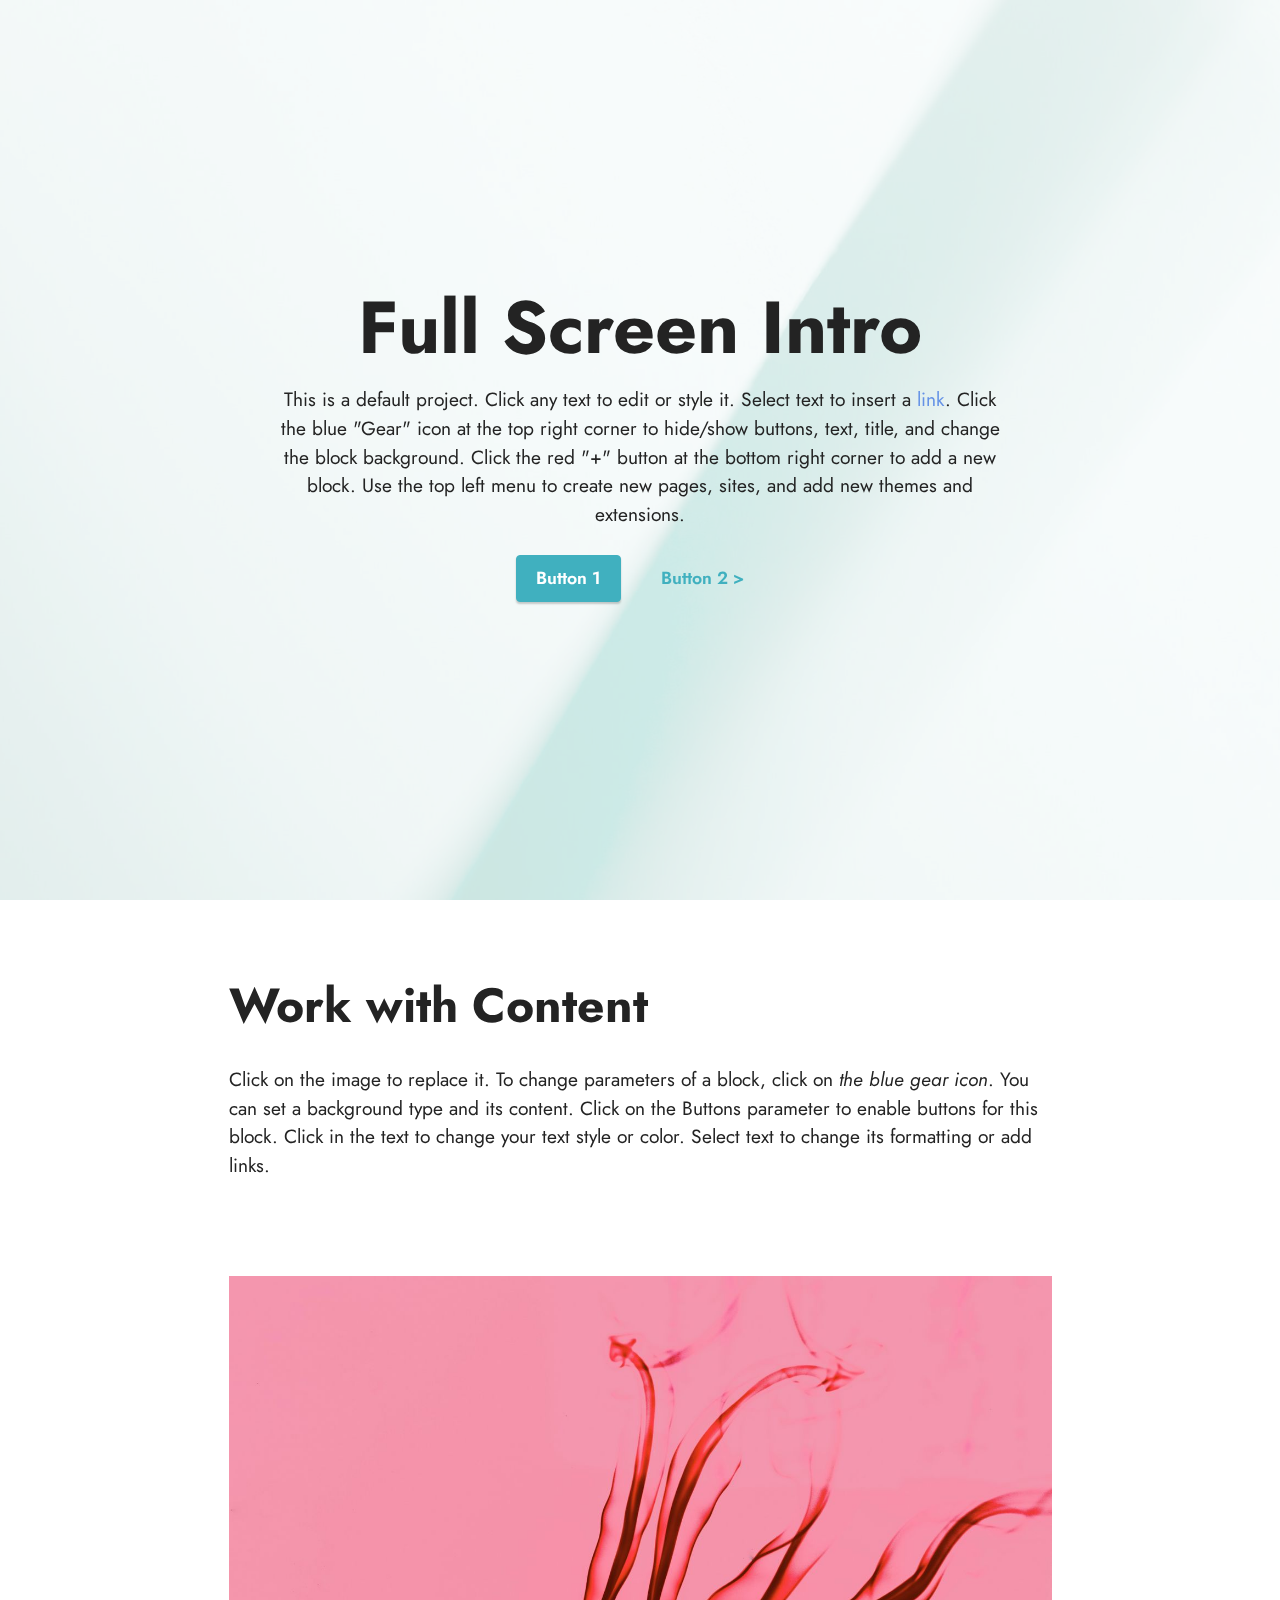
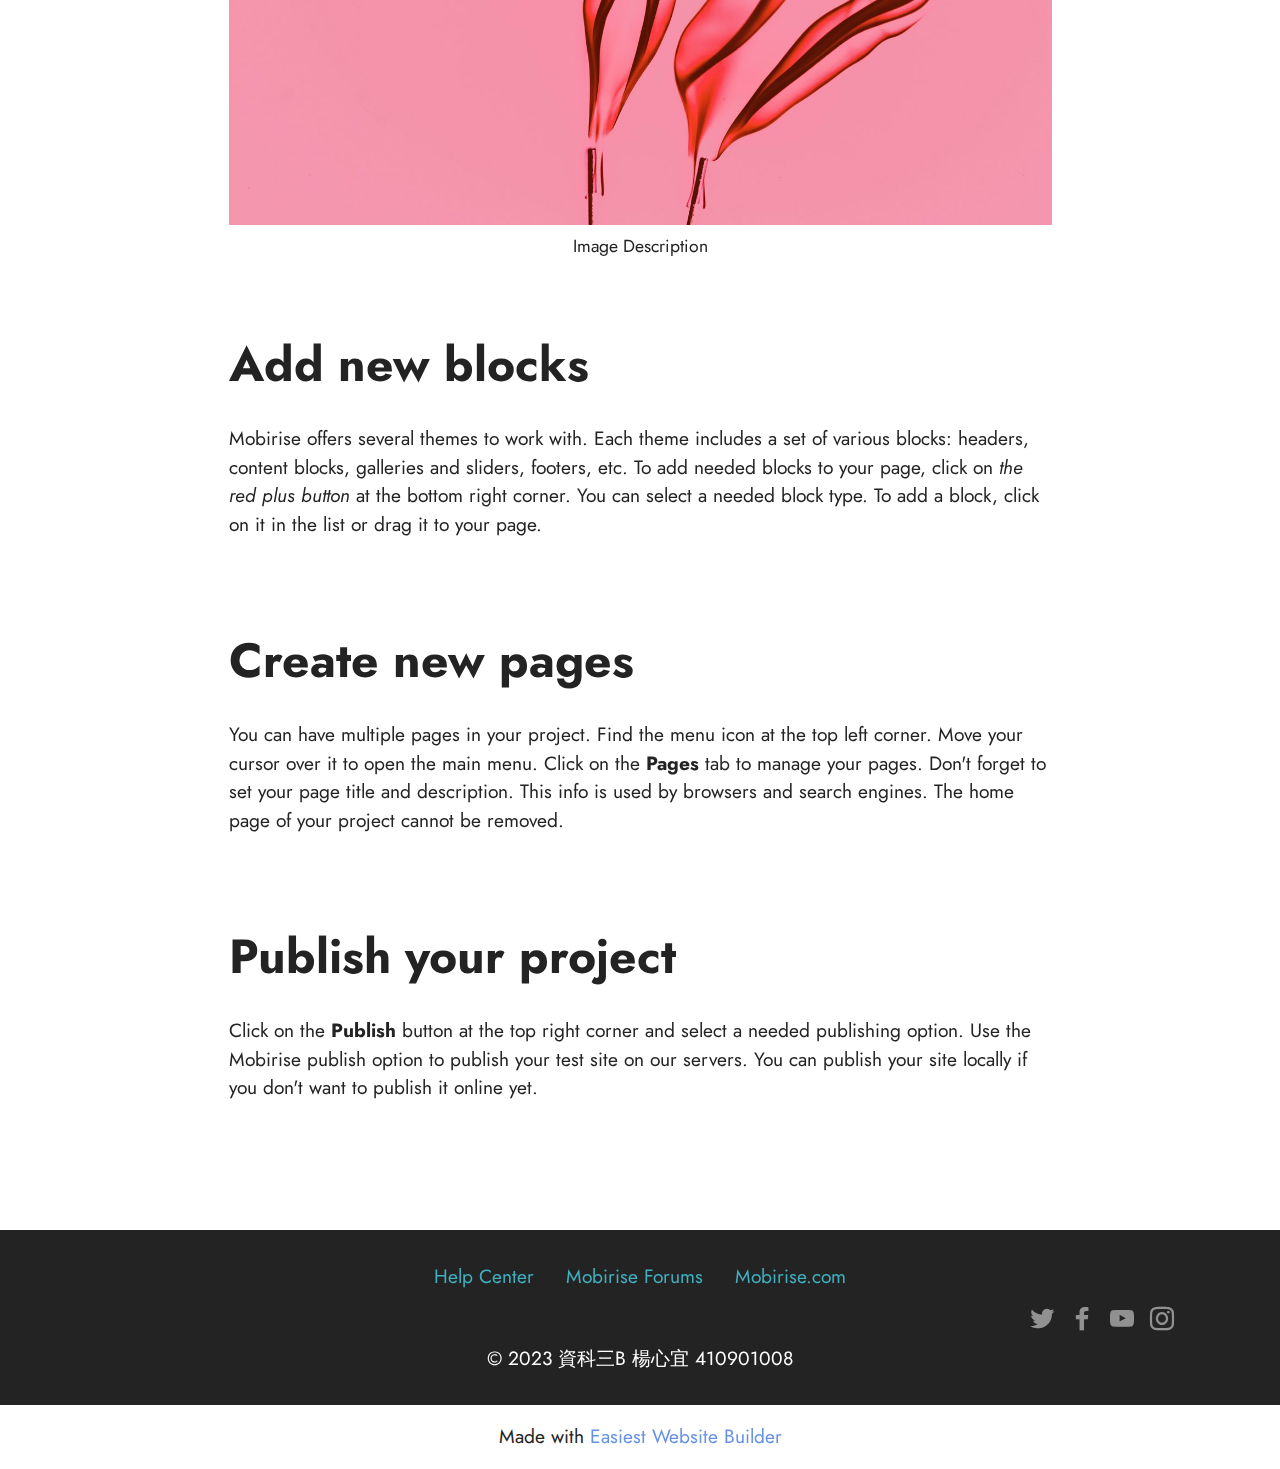
<file: index.html>
<!DOCTYPE html>
<html  >
<head>
  <!-- Site made with Mobirise Website Builder v5.8.4, https://mobirise.com -->
  <meta charset="UTF-8">
  <meta http-equiv="X-UA-Compatible" content="IE=edge">
  <meta name="generator" content="Mobirise v5.8.4, mobirise.com">
  <meta name="viewport" content="width=device-width, initial-scale=1, minimum-scale=1">
  <link rel="shortcut icon" href="assets/images/logo5.png" type="image/x-icon">
  <meta name="description" content="">
  
  
  <title>Home</title>
  <link rel="stylesheet" href="assets/bootstrap/css/bootstrap.min.css">
  <link rel="stylesheet" href="assets/bootstrap/css/bootstrap-grid.min.css">
  <link rel="stylesheet" href="assets/bootstrap/css/bootstrap-reboot.min.css">
  <link rel="stylesheet" href="assets/parallax/jarallax.css">
  <link rel="stylesheet" href="assets/socicon/css/styles.css">
  <link rel="stylesheet" href="assets/theme/css/style.css">
  <link rel="preload" href="https://fonts.googleapis.com/css?family=Jost:100,200,300,400,500,600,700,800,900,100i,200i,300i,400i,500i,600i,700i,800i,900i&display=swap" as="style" onload="this.onload=null;this.rel='stylesheet'">
  <noscript><link rel="stylesheet" href="https://fonts.googleapis.com/css?family=Jost:100,200,300,400,500,600,700,800,900,100i,200i,300i,400i,500i,600i,700i,800i,900i&display=swap"></noscript>
  <link rel="preload" as="style" href="assets/mobirise/css/mbr-additional.css"><link rel="stylesheet" href="assets/mobirise/css/mbr-additional.css" type="text/css">

  
  
  
</head>
<body>
  
  <section data-bs-version="5.1" class="header1 cid-s48MCQYojq mbr-fullscreen mbr-parallax-background" id="header1-f">

    

    <div class="mbr-overlay" style="opacity: 0.8; background-color: rgb(255, 255, 255);"></div>

    <div class="align-center container">
        <div class="row justify-content-center">
            <div class="col-12 col-lg-8">
                <h1 class="mbr-section-title mbr-fonts-style mb-3 display-1"><strong>Full Screen Intro</strong></h1>
                
                <p class="mbr-text mbr-fonts-style display-7">This is a default project. Click any text to edit or style it. Select text to insert a <a href="http://mobirise.com">link</a>. Click the blue "Gear" icon at the top right corner to hide/show buttons, text, title, and change the block background. Click the red "+" button at the bottom right corner to add a new block. Use the top left menu to create new pages, sites, and add new themes and extensions.</p>
                <div class="mbr-section-btn mt-3"><a class="btn btn-success display-4" href="https://mobirise.com">Button 1</a> <a class="btn btn-success-outline display-4" href="https://mobirise.com">Button 2 &gt;</a></div>
            </div>
        </div>
    </div>
</section>

<section data-bs-version="5.1" class="content1 cid-s48udlf8KU" id="content1-8">
    
    <div class="container">
        <div class="row justify-content-center">
            <div class="title col-12 col-md-9">
                <h3 class="mbr-section-title mbr-fonts-style align-center mb-4 display-2"><strong>Work with Content</strong></h3>
                <h4 class="mbr-section-subtitle align-center mbr-fonts-style mb-4 display-7">Click on the image to replace it. To change parameters of a block, click on <em>the blue gear icon</em>. You can set a background type and its content. Click on the Buttons parameter to enable buttons for this block. Click in the text to change your text style or color. Select text to change its formatting or add links.</h4>
                
            </div>
        </div>
    </div>
</section>

<section data-bs-version="5.1" class="image3 cid-s48upRUlSD" id="image3-9">
    

    

    <div class="container">
        <div class="row justify-content-center">
            <div class="col-12 col-lg-9">
                <div class="image-wrapper">
                    <img src="assets/images/6.jpg" alt="Mobirise Website Builder">
                    <p class="mbr-description mbr-fonts-style mt-2 align-center display-4">
                        Image Description</p>
                </div>
            </div>
        </div>
    </div>
</section>

<section data-bs-version="5.1" class="content1 cid-s48vaXqeL6" id="content1-b">
    
    <div class="container">
        <div class="row justify-content-center">
            <div class="title col-12 col-md-9">
                <h3 class="mbr-section-title mbr-fonts-style align-center mb-4 display-2"><strong>Add new blocks</strong></h3>
                <h4 class="mbr-section-subtitle align-center mbr-fonts-style mb-4 display-7">Mobirise offers several themes to work with. Each theme includes a set of various blocks: headers, content blocks, galleries and sliders, footers, etc. To add needed blocks to your page, click on <em>the red plus button </em>at the bottom right corner. You can select a needed block type. To add a block, click on it in the list or drag it to your page.</h4>
                
            </div>
        </div>
    </div>
</section>

<section data-bs-version="5.1" class="content1 cid-s48vnjULo4" id="content1-c">
    
    <div class="container">
        <div class="row justify-content-center">
            <div class="title col-12 col-md-9">
                <h3 class="mbr-section-title mbr-fonts-style align-center mb-4 display-2"><strong>Create new pages</strong></h3>
                <h4 class="mbr-section-subtitle align-center mbr-fonts-style mb-4 display-7">You can have multiple pages in your project. Find the menu icon at the top left corner. Move your cursor over it to open the main menu. Click on the <strong>Pages </strong>tab to manage your pages. Don't forget to set your page title and description. This info is used by browsers and search engines. The home page of your project cannot be removed.</h4>
                
            </div>
        </div>
    </div>
</section>

<section data-bs-version="5.1" class="content1 cid-s48vrXhP0J" id="content1-d">
    
    <div class="container">
        <div class="row justify-content-center">
            <div class="title col-12 col-md-9">
                <h3 class="mbr-section-title mbr-fonts-style align-center mb-4 display-2"><strong>Publish your project
</strong></h3>
                <h4 class="mbr-section-subtitle align-center mbr-fonts-style mb-4 display-7">Click on the <strong>Publish </strong>button at the top right corner and select a needed publishing option. Use the Mobirise publish option to publish your test site on our servers. You can publish your site locally if you don't want to publish it online yet.</h4>
                
            </div>
        </div>
    </div>
</section>

<section data-bs-version="5.1" class="footer3 cid-s48P1Icc8J" once="footers" id="footer3-i">

    

    

    <div class="container">
        <div class="media-container-row align-center mbr-white">
            <div class="row row-links">
                <ul class="foot-menu">
                    
                    
                    
                    
                    
                <li class="foot-menu-item mbr-fonts-style display-7"><a href="https://mobirise.com/help/" class="text-success">Help Center</a></li><li class="foot-menu-item mbr-fonts-style display-7"><a href="http://forums.mobirise.com/" class="text-success">Mobirise Forums</a></li><li class="foot-menu-item mbr-fonts-style display-7"><a href="https://mobirise.com/" class="text-success">Mobirise.com</a></li></ul>
            </div>
            <div class="row social-row">
                <div class="social-list align-right pb-2">
                    
                    
                    
                    
                    
                    
                <div class="soc-item">
                        <a href="https://twitter.com/mobirise" target="_blank">
                            <span class="socicon-twitter socicon mbr-iconfont mbr-iconfont-social"></span>
                        </a>
                    </div><div class="soc-item">
                        <a href="https://www.facebook.com/pages/Mobirise/1616226671953247" target="_blank">
                            <span class="socicon-facebook socicon mbr-iconfont mbr-iconfont-social"></span>
                        </a>
                    </div><div class="soc-item">
                        <a href="https://www.youtube.com/c/mobirise" target="_blank">
                            <span class="socicon-youtube socicon mbr-iconfont mbr-iconfont-social"></span>
                        </a>
                    </div><div class="soc-item">
                        <a href="https://instagram.com/mobirise" target="_blank">
                            <span class="mbr-iconfont mbr-iconfont-social socicon-instagram socicon"></span>
                        </a>
                    </div></div>
            </div>
            <div class="row row-copirayt">
                <p class="mbr-text mb-0 mbr-fonts-style mbr-white align-center display-7">
                    © 2023 資科三B 楊心宜 410901008</p>
            </div>
        </div>
    </div>
</section><section class="display-7" style="padding: 0;align-items: center;justify-content: center;flex-wrap: wrap;    align-content: center;display: flex;position: relative;height: 4rem;"><a href="https://mobiri.se/2974968" style="flex: 1 1;height: 4rem;position: absolute;width: 100%;z-index: 1;"><img alt="" style="height: 4rem;" src="[data-uri]"></a><p style="margin: 0;text-align: center;" class="display-7">Made with &#8204;</p><a style="z-index:1" href="https://mobirise.com/builder/easiest-website-builder.html">Easiest Website Builder</a></section><script src="assets/bootstrap/js/bootstrap.bundle.min.js"></script>  <script src="assets/parallax/jarallax.js"></script>  <script src="assets/smoothscroll/smooth-scroll.js"></script>  <script src="assets/ytplayer/index.js"></script>  <script src="assets/theme/js/script.js"></script>  
  
  
</body>
</html>
</file>
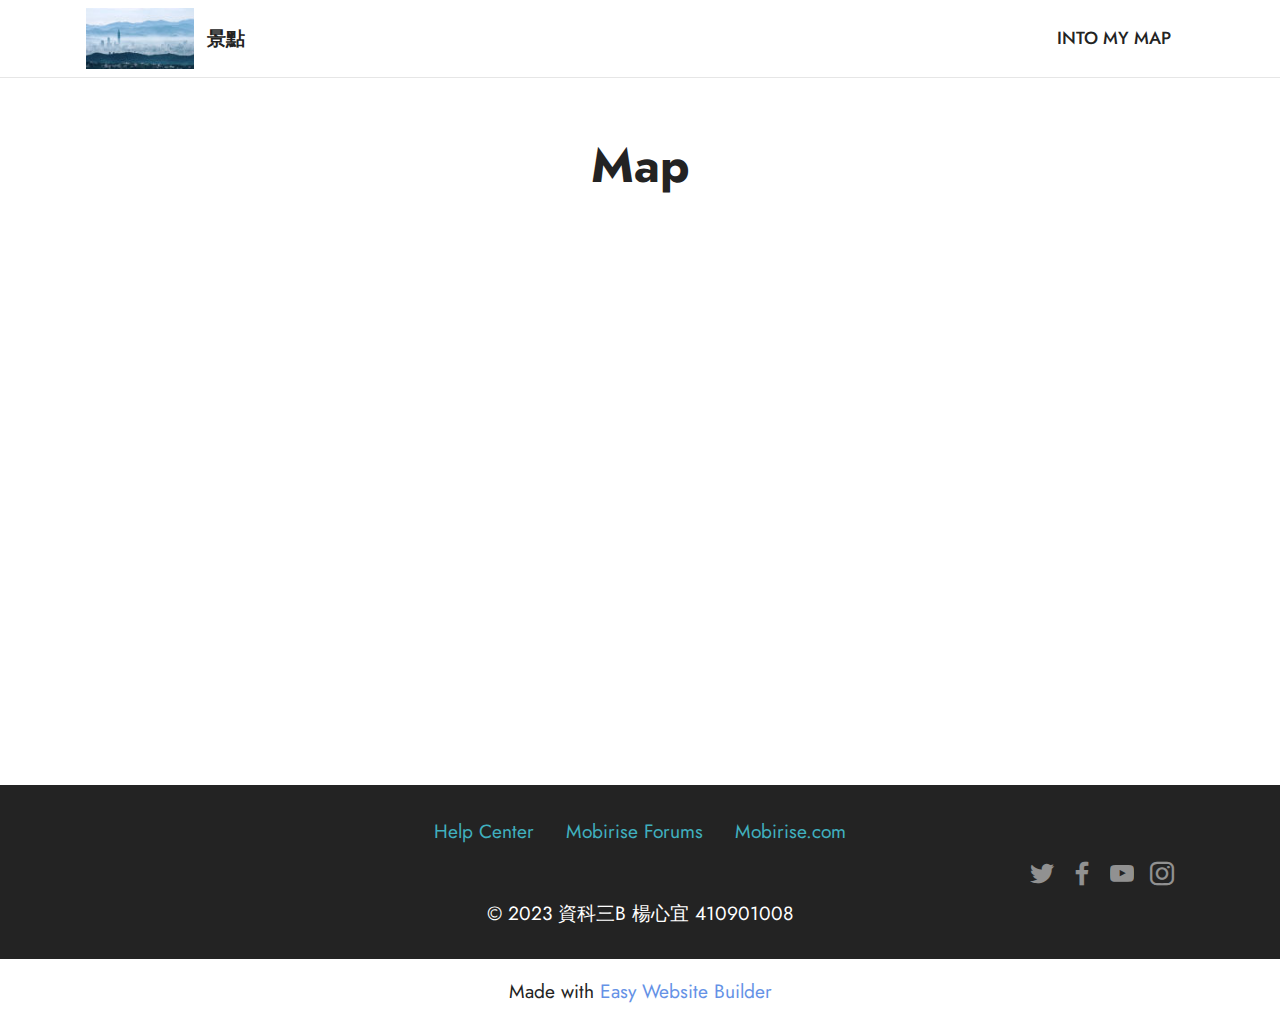
<file: page1.html>
<!DOCTYPE html>
<html  >
<head>
  <!-- Site made with Mobirise Website Builder v5.8.4, https://mobirise.com -->
  <meta charset="UTF-8">
  <meta http-equiv="X-UA-Compatible" content="IE=edge">
  <meta name="generator" content="Mobirise v5.8.4, mobirise.com">
  <meta name="viewport" content="width=device-width, initial-scale=1, minimum-scale=1">
  <link rel="shortcut icon" href="assets/images/logo5.png" type="image/x-icon">
  <meta name="description" content="">
  
  
  <title>Page 1</title>
  <link rel="stylesheet" href="assets/bootstrap/css/bootstrap.min.css">
  <link rel="stylesheet" href="assets/bootstrap/css/bootstrap-grid.min.css">
  <link rel="stylesheet" href="assets/bootstrap/css/bootstrap-reboot.min.css">
  <link rel="stylesheet" href="assets/dropdown/css/style.css">
  <link rel="stylesheet" href="assets/socicon/css/styles.css">
  <link rel="stylesheet" href="assets/theme/css/style.css">
  <link rel="preload" href="https://fonts.googleapis.com/css?family=Jost:100,200,300,400,500,600,700,800,900,100i,200i,300i,400i,500i,600i,700i,800i,900i&display=swap" as="style" onload="this.onload=null;this.rel='stylesheet'">
  <noscript><link rel="stylesheet" href="https://fonts.googleapis.com/css?family=Jost:100,200,300,400,500,600,700,800,900,100i,200i,300i,400i,500i,600i,700i,800i,900i&display=swap"></noscript>
  <link rel="preload" as="style" href="assets/mobirise/css/mbr-additional.css"><link rel="stylesheet" href="assets/mobirise/css/mbr-additional.css" type="text/css">

  
  
  
</head>
<body>
  
  <section data-bs-version="5.1" class="menu cid-s48OLK6784" once="menu" id="menu1-k">
    
    <nav class="navbar navbar-dropdown navbar-fixed-top navbar-expand-lg">
        <div class="container">
            <div class="navbar-brand">
                <span class="navbar-logo">
                    <a href="https://mobiri.se">
                        <img src="assets/images/mbr-121x68.jpg" alt="Mobirise Website Builder" style="height: 3.8rem;">
                    </a>
                </span>
                <span class="navbar-caption-wrap"><a class="navbar-caption text-black display-7" href="https://mobiri.se">景點</a></span>
            </div>
            <button class="navbar-toggler" type="button" data-toggle="collapse" data-bs-toggle="collapse" data-target="#navbarSupportedContent" data-bs-target="#navbarSupportedContent" aria-controls="navbarNavAltMarkup" aria-expanded="false" aria-label="Toggle navigation">
                <div class="hamburger">
                    <span></span>
                    <span></span>
                    <span></span>
                    <span></span>
                </div>
            </button>
            <div class="collapse navbar-collapse" id="navbarSupportedContent">
                <ul class="navbar-nav nav-dropdown nav-right" data-app-modern-menu="true"><li class="nav-item"><a class="nav-link link text-black text-primary display-4" href="https://www.google.com/maps/d/edit?hl=zh-TW&mid=1hOhGknZYIJgz9ISGzy2afiB4Gp2-OgQ&ll=24.93665831074994%2C121.18902574999997&z=12" aria-expanded="false">INTO MY MAP</a></li></ul>
                
                
            </div>
        </div>
    </nav>

</section>

<section data-bs-version="5.1" class="map1 cid-tzibsKn5hV" id="map1-m">
    
    
    
    <div class="container">
        <div class="mbr-section-head mb-4">
            <h3 class="mbr-section-title mbr-fonts-style align-center mb-0 display-2">
                <strong>Map</strong>
            </h3>
            
        </div>
        <div class="google-map"><iframe frameborder="0" style="border:0" src="https://www.google.com/maps/d/embed?mid=1hOhGknZYIJgz9ISGzy2afiB4Gp2-OgQ&amp;ehbc=2E312F" allowfullscreen=""></iframe></div>
    </div>
</section>

<section data-bs-version="5.1" class="footer3 cid-s48P1Icc8J" once="footers" id="footer3-l">

    

    

    <div class="container">
        <div class="media-container-row align-center mbr-white">
            <div class="row row-links">
                <ul class="foot-menu">
                    
                    
                    
                    
                    
                <li class="foot-menu-item mbr-fonts-style display-7"><a href="https://mobirise.com/help/" class="text-success">Help Center</a></li><li class="foot-menu-item mbr-fonts-style display-7"><a href="http://forums.mobirise.com/" class="text-success">Mobirise Forums</a></li><li class="foot-menu-item mbr-fonts-style display-7"><a href="https://mobirise.com/" class="text-success">Mobirise.com</a></li></ul>
            </div>
            <div class="row social-row">
                <div class="social-list align-right pb-2">
                    
                    
                    
                    
                    
                    
                <div class="soc-item">
                        <a href="https://twitter.com/mobirise" target="_blank">
                            <span class="socicon-twitter socicon mbr-iconfont mbr-iconfont-social"></span>
                        </a>
                    </div><div class="soc-item">
                        <a href="https://www.facebook.com/pages/Mobirise/1616226671953247" target="_blank">
                            <span class="socicon-facebook socicon mbr-iconfont mbr-iconfont-social"></span>
                        </a>
                    </div><div class="soc-item">
                        <a href="https://www.youtube.com/c/mobirise" target="_blank">
                            <span class="socicon-youtube socicon mbr-iconfont mbr-iconfont-social"></span>
                        </a>
                    </div><div class="soc-item">
                        <a href="https://instagram.com/mobirise" target="_blank">
                            <span class="mbr-iconfont mbr-iconfont-social socicon-instagram socicon"></span>
                        </a>
                    </div></div>
            </div>
            <div class="row row-copirayt">
                <p class="mbr-text mb-0 mbr-fonts-style mbr-white align-center display-7">
                    © 2023 資科三B 楊心宜 410901008</p>
            </div>
        </div>
    </div>
</section><section class="display-7" style="padding: 0;align-items: center;justify-content: center;flex-wrap: wrap;    align-content: center;display: flex;position: relative;height: 4rem;"><a href="https://mobiri.se/2974968" style="flex: 1 1;height: 4rem;position: absolute;width: 100%;z-index: 1;"><img alt="" style="height: 4rem;" src="[data-uri]"></a><p style="margin: 0;text-align: center;" class="display-7">Made with &#8204;</p><a style="z-index:1" href="https://mobirise.com/builder/easiest-website-builder.html">Easy Website Builder</a></section><script src="assets/bootstrap/js/bootstrap.bundle.min.js"></script>  <script src="assets/smoothscroll/smooth-scroll.js"></script>  <script src="assets/ytplayer/index.js"></script>  <script src="assets/dropdown/js/navbar-dropdown.js"></script>  <script src="assets/theme/js/script.js"></script>  
  
  
</body>
</html>
</file>
<file: assets/parallax/jarallax.css>
.jarallax {
    position: relative;
    z-index: 0;
}
.jarallax > .jarallax-img {
    position: absolute;
    object-fit: cover;
    /* support for plugin https://github.com/bfred-it/object-fit-images */
    font-family: 'object-fit: cover;';
    top: 0;
    left: 0;
    width: 100%;
    height: 100%;
    z-index: -1;
}
</file>
<file: assets/socicon/css/styles.css>
@charset "UTF-8";

@font-face {
  font-family: 'Socicon';
  src:  url('../fonts/socicon.eot');
  src:  url('../fonts/socicon.eot?#iefix') format('embedded-opentype'),
    url('../fonts/socicon.woff2') format('woff2'),
    url('../fonts/socicon.ttf') format('truetype'),
    url('../fonts/socicon.woff') format('woff'),
    url('../fonts/socicon.svg#socicon') format('svg');
  font-weight: normal;
  font-style: normal;
  font-display: swap;
}

[data-icon]:before {
  font-family: "socicon" !important;
  content: attr(data-icon);
  font-style: normal !important;
  font-weight: normal !important;
  font-variant: normal !important;
  text-transform: none !important;
  speak: none;
  line-height: 1;
  -webkit-font-smoothing: antialiased;
  -moz-osx-font-smoothing: grayscale;
}

[class^="socicon-"], [class*=" socicon-"] {
  /* use !important to prevent issues with browser extensions that change fonts */
  font-family: 'Socicon' !important;
  speak: none;
  font-style: normal;
  font-weight: normal;
  font-variant: normal;
  text-transform: none;
  line-height: 1;

  /* Better Font Rendering =========== */
  -webkit-font-smoothing: antialiased;
  -moz-osx-font-smoothing: grayscale;
}

.socicon-eitaa:before {
  content: "\e97c";
}
.socicon-soroush:before {
  content: "\e97d";
}
.socicon-bale:before {
  content: "\e97e";
}
.socicon-zazzle:before {
  content: "\e97b";
}
.socicon-society6:before {
  content: "\e97a";
}
.socicon-redbubble:before {
  content: "\e979";
}
.socicon-avvo:before {
  content: "\e978";
}
.socicon-stitcher:before {
  content: "\e977";
}
.socicon-googlehangouts:before {
  content: "\e974";
}
.socicon-dlive:before {
  content: "\e975";
}
.socicon-vsco:before {
  content: "\e976";
}
.socicon-flipboard:before {
  content: "\e973";
}
.socicon-ubuntu:before {
  content: "\e958";
}
.socicon-artstation:before {
  content: "\e959";
}
.socicon-invision:before {
  content: "\e95a";
}
.socicon-torial:before {
  content: "\e95b";
}
.socicon-collectorz:before {
  content: "\e95c";
}
.socicon-seenthis:before {
  content: "\e95d";
}
.socicon-googleplaymusic:before {
  content: "\e95e";
}
.socicon-debian:before {
  content: "\e95f";
}
.socicon-filmfreeway:before {
  content: "\e960";
}
.socicon-gnome:before {
  content: "\e961";
}
.socicon-itchio:before {
  content: "\e962";
}
.socicon-jamendo:before {
  content: "\e963";
}
.socicon-mix:before {
  content: "\e964";
}
.socicon-sharepoint:before {
  content: "\e965";
}
.socicon-tinder:before {
  content: "\e966";
}
.socicon-windguru:before {
  content: "\e967";
}
.socicon-cdbaby:before {
  content: "\e968";
}
.socicon-elementaryos:before {
  content: "\e969";
}
.socicon-stage32:before {
  content: "\e96a";
}
.socicon-tiktok:before {
  content: "\e96b";
}
.socicon-gitter:before {
  content: "\e96c";
}
.socicon-letterboxd:before {
  content: "\e96d";
}
.socicon-threema:before {
  content: "\e96e";
}
.socicon-splice:before {
  content: "\e96f";
}
.socicon-metapop:before {
  content: "\e970";
}
.socicon-naver:before {
  content: "\e971";
}
.socicon-remote:before {
  content: "\e972";
}
.socicon-internet:before {
  content: "\e957";
}
.socicon-moddb:before {
  content: "\e94b";
}
.socicon-indiedb:before {
  content: "\e94c";
}
.socicon-traxsource:before {
  content: "\e94d";
}
.socicon-gamefor:before {
  content: "\e94e";
}
.socicon-pixiv:before {
  content: "\e94f";
}
.socicon-myanimelist:before {
  content: "\e950";
}
.socicon-blackberry:before {
  content: "\e951";
}
.socicon-wickr:before {
  content: "\e952";
}
.socicon-spip:before {
  content: "\e953";
}
.socicon-napster:before {
  content: "\e954";
}
.socicon-beatport:before {
  content: "\e955";
}
.socicon-hackerone:before {
  content: "\e956";
}
.socicon-hackernews:before {
  content: "\e946";
}
.socicon-smashwords:before {
  content: "\e947";
}
.socicon-kobo:before {
  content: "\e948";
}
.socicon-bookbub:before {
  content: "\e949";
}
.socicon-mailru:before {
  content: "\e94a";
}
.socicon-gitlab:before {
  content: "\e945";
}
.socicon-instructables:before {
  content: "\e944";
}
.socicon-portfolio:before {
  content: "\e943";
}
.socicon-codered:before {
  content: "\e940";
}
.socicon-origin:before {
  content: "\e941";
}
.socicon-nextdoor:before {
  content: "\e942";
}
.socicon-udemy:before {
  content: "\e93f";
}
.socicon-livemaster:before {
  content: "\e93e";
}
.socicon-crunchbase:before {
  content: "\e93b";
}
.socicon-homefy:before {
  content: "\e93c";
}
.socicon-calendly:before {
  content: "\e93d";
}
.socicon-realtor:before {
  content: "\e90f";
}
.socicon-tidal:before {
  content: "\e910";
}
.socicon-qobuz:before {
  content: "\e911";
}
.socicon-natgeo:before {
  content: "\e912";
}
.socicon-mastodon:before {
  content: "\e913";
}
.socicon-unsplash:before {
  content: "\e914";
}
.socicon-homeadvisor:before {
  content: "\e915";
}
.socicon-angieslist:before {
  content: "\e916";
}
.socicon-codepen:before {
  content: "\e917";
}
.socicon-slack:before {
  content: "\e918";
}
.socicon-openaigym:before {
  content: "\e919";
}
.socicon-logmein:before {
  content: "\e91a";
}
.socicon-fiverr:before {
  content: "\e91b";
}
.socicon-gotomeeting:before {
  content: "\e91c";
}
.socicon-aliexpress:before {
  content: "\e91d";
}
.socicon-guru:before {
  content: "\e91e";
}
.socicon-appstore:before {
  content: "\e91f";
}
.socicon-homes:before {
  content: "\e920";
}
.socicon-zoom:before {
  content: "\e921";
}
.socicon-alibaba:before {
  content: "\e922";
}
.socicon-craigslist:before {
  content: "\e923";
}
.socicon-wix:before {
  content: "\e924";
}
.socicon-redfin:before {
  content: "\e925";
}
.socicon-googlecalendar:before {
  content: "\e926";
}
.socicon-shopify:before {
  content: "\e927";
}
.socicon-freelancer:before {
  content: "\e928";
}
.socicon-seedrs:before {
  content: "\e929";
}
.socicon-bing:before {
  content: "\e92a";
}
.socicon-doodle:before {
  content: "\e92b";
}
.socicon-bonanza:before {
  content: "\e92c";
}
.socicon-squarespace:before {
  content: "\e92d";
}
.socicon-toptal:before {
  content: "\e92e";
}
.socicon-gust:before {
  content: "\e92f";
}
.socicon-ask:before {
  content: "\e930";
}
.socicon-trulia:before {
  content: "\e931";
}
.socicon-loomly:before {
  content: "\e932";
}
.socicon-ghost:before {
  content: "\e933";
}
.socicon-upwork:before {
  content: "\e934";
}
.socicon-fundable:before {
  content: "\e935";
}
.socicon-booking:before {
  content: "\e936";
}
.socicon-googlemaps:before {
  content: "\e937";
}
.socicon-zillow:before {
  content: "\e938";
}
.socicon-niconico:before {
  content: "\e939";
}
.socicon-toneden:before {
  content: "\e93a";
}
.socicon-augment:before {
  content: "\e908";
}
.socicon-bitbucket:before {
  content: "\e909";
}
.socicon-fyuse:before {
  content: "\e90a";
}
.socicon-yt-gaming:before {
  content: "\e90b";
}
.socicon-sketchfab:before {
  content: "\e90c";
}
.socicon-mobcrush:before {
  content: "\e90d";
}
.socicon-microsoft:before {
  content: "\e90e";
}
.socicon-pandora:before {
  content: "\e907";
}
.socicon-messenger:before {
  content: "\e906";
}
.socicon-gamewisp:before {
  content: "\e905";
}
.socicon-bloglovin:before {
  content: "\e904";
}
.socicon-tunein:before {
  content: "\e903";
}
.socicon-gamejolt:before {
  content: "\e901";
}
.socicon-trello:before {
  content: "\e902";
}
.socicon-spreadshirt:before {
  content: "\e900";
}
.socicon-500px:before {
  content: "\e000";
}
.socicon-8tracks:before {
  content: "\e001";
}
.socicon-airbnb:before {
  content: "\e002";
}
.socicon-alliance:before {
  content: "\e003";
}
.socicon-amazon:before {
  content: "\e004";
}
.socicon-amplement:before {
  content: "\e005";
}
.socicon-android:before {
  content: "\e006";
}
.socicon-angellist:before {
  content: "\e007";
}
.socicon-apple:before {
  content: "\e008";
}
.socicon-appnet:before {
  content: "\e009";
}
.socicon-baidu:before {
  content: "\e00a";
}
.socicon-bandcamp:before {
  content: "\e00b";
}
.socicon-battlenet:before {
  content: "\e00c";
}
.socicon-mixer:before {
  content: "\e00d";
}
.socicon-bebee:before {
  content: "\e00e";
}
.socicon-bebo:before {
  content: "\e00f";
}
.socicon-behance:before {
  content: "\e010";
}
.socicon-blizzard:before {
  content: "\e011";
}
.socicon-blogger:before {
  content: "\e012";
}
.socicon-buffer:before {
  content: "\e013";
}
.socicon-chrome:before {
  content: "\e014";
}
.socicon-coderwall:before {
  content: "\e015";
}
.socicon-curse:before {
  content: "\e016";
}
.socicon-dailymotion:before {
  content: "\e017";
}
.socicon-deezer:before {
  content: "\e018";
}
.socicon-delicious:before {
  content: "\e019";
}
.socicon-deviantart:before {
  content: "\e01a";
}
.socicon-diablo:before {
  content: "\e01b";
}
.socicon-digg:before {
  content: "\e01c";
}
.socicon-discord:before {
  content: "\e01d";
}
.socicon-disqus:before {
  content: "\e01e";
}
.socicon-douban:before {
  content: "\e01f";
}
.socicon-draugiem:before {
  content: "\e020";
}
.socicon-dribbble:before {
  content: "\e021";
}
.socicon-drupal:before {
  content: "\e022";
}
.socicon-ebay:before {
  content: "\e023";
}
.socicon-ello:before {
  content: "\e024";
}
.socicon-endomodo:before {
  content: "\e025";
}
.socicon-envato:before {
  content: "\e026";
}
.socicon-etsy:before {
  content: "\e027";
}
.socicon-facebook:before {
  content: "\e028";
}
.socicon-feedburner:before {
  content: "\e029";
}
.socicon-filmweb:before {
  content: "\e02a";
}
.socicon-firefox:before {
  content: "\e02b";
}
.socicon-flattr:before {
  content: "\e02c";
}
.socicon-flickr:before {
  content: "\e02d";
}
.socicon-formulr:before {
  content: "\e02e";
}
.socicon-forrst:before {
  content: "\e02f";
}
.socicon-foursquare:before {
  content: "\e030";
}
.socicon-friendfeed:before {
  content: "\e031";
}
.socicon-github:before {
  content: "\e032";
}
.socicon-goodreads:before {
  content: "\e033";
}
.socicon-google:before {
  content: "\e034";
}
.socicon-googlescholar:before {
  content: "\e035";
}
.socicon-googlegroups:before {
  content: "\e036";
}
.socicon-googlephotos:before {
  content: "\e037";
}
.socicon-googleplus:before {
  content: "\e038";
}
.socicon-grooveshark:before {
  content: "\e039";
}
.socicon-hackerrank:before {
  content: "\e03a";
}
.socicon-hearthstone:before {
  content: "\e03b";
}
.socicon-hellocoton:before {
  content: "\e03c";
}
.socicon-heroes:before {
  content: "\e03d";
}
.socicon-smashcast:before {
  content: "\e03e";
}
.socicon-horde:before {
  content: "\e03f";
}
.socicon-houzz:before {
  content: "\e040";
}
.socicon-icq:before {
  content: "\e041";
}
.socicon-identica:before {
  content: "\e042";
}
.socicon-imdb:before {
  content: "\e043";
}
.socicon-instagram:before {
  content: "\e044";
}
.socicon-issuu:before {
  content: "\e045";
}
.socicon-istock:before {
  content: "\e046";
}
.socicon-itunes:before {
  content: "\e047";
}
.socicon-keybase:before {
  content: "\e048";
}
.socicon-lanyrd:before {
  content: "\e049";
}
.socicon-lastfm:before {
  content: "\e04a";
}
.socicon-line:before {
  content: "\e04b";
}
.socicon-linkedin:before {
  content: "\e04c";
}
.socicon-livejournal:before {
  content: "\e04d";
}
.socicon-lyft:before {
  content: "\e04e";
}
.socicon-macos:before {
  content: "\e04f";
}
.socicon-mail:before {
  content: "\e050";
}
.socicon-medium:before {
  content: "\e051";
}
.socicon-meetup:before {
  content: "\e052";
}
.socicon-mixcloud:before {
  content: "\e053";
}
.socicon-modelmayhem:before {
  content: "\e054";
}
.socicon-mumble:before {
  content: "\e055";
}
.socicon-myspace:before {
  content: "\e056";
}
.socicon-newsvine:before {
  content: "\e057";
}
.socicon-nintendo:before {
  content: "\e058";
}
.socicon-npm:before {
  content: "\e059";
}
.socicon-odnoklassniki:before {
  content: "\e05a";
}
.socicon-openid:before {
  content: "\e05b";
}
.socicon-opera:before {
  content: "\e05c";
}
.socicon-outlook:before {
  content: "\e05d";
}
.socicon-overwatch:before {
  content: "\e05e";
}
.socicon-patreon:before {
  content: "\e05f";
}
.socicon-paypal:before {
  content: "\e060";
}
.socicon-periscope:before {
  content: "\e061";
}
.socicon-persona:before {
  content: "\e062";
}
.socicon-pinterest:before {
  content: "\e063";
}
.socicon-play:before {
  content: "\e064";
}
.socicon-player:before {
  content: "\e065";
}
.socicon-playstation:before {
  content: "\e066";
}
.socicon-pocket:before {
  content: "\e067";
}
.socicon-qq:before {
  content: "\e068";
}
.socicon-quora:before {
  content: "\e069";
}
.socicon-raidcall:before {
  content: "\e06a";
}
.socicon-ravelry:before {
  content: "\e06b";
}
.socicon-reddit:before {
  content: "\e06c";
}
.socicon-renren:before {
  content: "\e06d";
}
.socicon-researchgate:before {
  content: "\e06e";
}
.socicon-residentadvisor:before {
  content: "\e06f";
}
.socicon-reverbnation:before {
  content: "\e070";
}
.socicon-rss:before {
  content: "\e071";
}
.socicon-sharethis:before {
  content: "\e072";
}
.socicon-skype:before {
  content: "\e073";
}
.socicon-slideshare:before {
  content: "\e074";
}
.socicon-smugmug:before {
  content: "\e075";
}
.socicon-snapchat:before {
  content: "\e076";
}
.socicon-songkick:before {
  content: "\e077";
}
.socicon-soundcloud:before {
  content: "\e078";
}
.socicon-spotify:before {
  content: "\e079";
}
.socicon-stackexchange:before {
  content: "\e07a";
}
.socicon-stackoverflow:before {
  content: "\e07b";
}
.socicon-starcraft:before {
  content: "\e07c";
}
.socicon-stayfriends:before {
  content: "\e07d";
}
.socicon-steam:before {
  content: "\e07e";
}
.socicon-storehouse:before {
  content: "\e07f";
}
.socicon-strava:before {
  content: "\e080";
}
.socicon-streamjar:before {
  content: "\e081";
}
.socicon-stumbleupon:before {
  content: "\e082";
}
.socicon-swarm:before {
  content: "\e083";
}
.socicon-teamspeak:before {
  content: "\e084";
}
.socicon-teamviewer:before {
  content: "\e085";
}
.socicon-technorati:before {
  content: "\e086";
}
.socicon-telegram:before {
  content: "\e087";
}
.socicon-tripadvisor:before {
  content: "\e088";
}
.socicon-tripit:before {
  content: "\e089";
}
.socicon-triplej:before {
  content: "\e08a";
}
.socicon-tumblr:before {
  content: "\e08b";
}
.socicon-twitch:before {
  content: "\e08c";
}
.socicon-twitter:before {
  content: "\e08d";
}
.socicon-uber:before {
  content: "\e08e";
}
.socicon-ventrilo:before {
  content: "\e08f";
}
.socicon-viadeo:before {
  content: "\e090";
}
.socicon-viber:before {
  content: "\e091";
}
.socicon-viewbug:before {
  content: "\e092";
}
.socicon-vimeo:before {
  content: "\e093";
}
.socicon-vine:before {
  content: "\e094";
}
.socicon-vkontakte:before {
  content: "\e095";
}
.socicon-warcraft:before {
  content: "\e096";
}
.socicon-wechat:before {
  content: "\e097";
}
.socicon-weibo:before {
  content: "\e098";
}
.socicon-whatsapp:before {
  content: "\e099";
}
.socicon-wikipedia:before {
  content: "\e09a";
}
.socicon-windows:before {
  content: "\e09b";
}
.socicon-wordpress:before {
  content: "\e09c";
}
.socicon-wykop:before {
  content: "\e09d";
}
.socicon-xbox:before {
  content: "\e09e";
}
.socicon-xing:before {
  content: "\e09f";
}
.socicon-yahoo:before {
  content: "\e0a0";
}
.socicon-yammer:before {
  content: "\e0a1";
}
.socicon-yandex:before {
  content: "\e0a2";
}
.socicon-yelp:before {
  content: "\e0a3";
}
.socicon-younow:before {
  content: "\e0a4";
}
.socicon-youtube:before {
  content: "\e0a5";
}
.socicon-zapier:before {
  content: "\e0a6";
}
.socicon-zerply:before {
  content: "\e0a7";
}
.socicon-zomato:before {
  content: "\e0a8";
}
.socicon-zynga:before {
  content: "\e0a9";
}
</file>
<file: assets/theme/css/style.css>
@charset "UTF-8";
section {
  background-color: #ffffff;
}

body {
  font-style: normal;
  line-height: 1.5;
  font-weight: 400;
  color: #232323;
  position: relative;
}

button {
  background-color: transparent;
  border-color: transparent;
}

section,
.container,
.container-fluid {
  position: relative;
  word-wrap: break-word;
}

a.mbr-iconfont:hover {
  text-decoration: none;
}

.article .lead p,
.article .lead ul,
.article .lead ol,
.article .lead pre,
.article .lead blockquote {
  margin-bottom: 0;
}

a {
  font-style: normal;
  font-weight: 400;
  cursor: pointer;
}
a, a:hover {
  text-decoration: none;
}

.mbr-section-title {
  font-style: normal;
  line-height: 1.3;
}

.mbr-section-subtitle {
  line-height: 1.3;
}

.mbr-text {
  font-style: normal;
  line-height: 1.7;
}

h1,
h2,
h3,
h4,
h5,
h6,
.display-1,
.display-2,
.display-4,
.display-5,
.display-7,
span,
p,
a {
  line-height: 1;
  word-break: break-word;
  word-wrap: break-word;
  font-weight: 400;
}

b,
strong {
  font-weight: bold;
}

input:-webkit-autofill, input:-webkit-autofill:hover, input:-webkit-autofill:focus, input:-webkit-autofill:active {
  transition-delay: 9999s;
  -webkit-transition-property: background-color, color;
  transition-property: background-color, color;
}

textarea[type=hidden] {
  display: none;
}

section {
  background-position: 50% 50%;
  background-repeat: no-repeat;
  background-size: cover;
}
section .mbr-background-video,
section .mbr-background-video-preview {
  position: absolute;
  bottom: 0;
  left: 0;
  right: 0;
  top: 0;
}

.hidden {
  visibility: hidden;
}

.mbr-z-index20 {
  z-index: 20;
}

/*! Base colors */
.mbr-white {
  color: #ffffff;
}

.mbr-black {
  color: #111111;
}

.mbr-bg-white {
  background-color: #ffffff;
}

.mbr-bg-black {
  background-color: #000000;
}

/*! Text-aligns */
.align-left {
  text-align: left;
}

.align-center {
  text-align: center;
}

.align-right {
  text-align: right;
}

/*! Font-weight  */
.mbr-light {
  font-weight: 300;
}

.mbr-regular {
  font-weight: 400;
}

.mbr-semibold {
  font-weight: 500;
}

.mbr-bold {
  font-weight: 700;
}

/*! Media  */
.media-content {
  flex-basis: 100%;
}

.media-container-row {
  display: flex;
  flex-direction: row;
  flex-wrap: wrap;
  justify-content: center;
  align-content: center;
  align-items: start;
}
.media-container-row .media-size-item {
  width: 400px;
}

.media-container-column {
  display: flex;
  flex-direction: column;
  flex-wrap: wrap;
  justify-content: center;
  align-content: center;
  align-items: stretch;
}
.media-container-column > * {
  width: 100%;
}

@media (min-width: 992px) {
  .media-container-row {
    flex-wrap: nowrap;
  }
}
figure {
  margin-bottom: 0;
  overflow: hidden;
}

figure[mbr-media-size] {
  transition: width 0.1s;
}

img,
iframe {
  display: block;
  width: 100%;
}

.card {
  background-color: transparent;
  border: none;
}

.card-box {
  width: 100%;
}

.card-img {
  text-align: center;
  flex-shrink: 0;
  -webkit-flex-shrink: 0;
}

.media {
  max-width: 100%;
  margin: 0 auto;
}

.mbr-figure {
  align-self: center;
}

.media-container > div {
  max-width: 100%;
}

.mbr-figure img,
.card-img img {
  width: 100%;
}

@media (max-width: 991px) {
  .media-size-item {
    width: auto !important;
  }

  .media {
    width: auto;
  }

  .mbr-figure {
    width: 100% !important;
  }
}
/*! Buttons */
.mbr-section-btn {
  margin-left: -0.6rem;
  margin-right: -0.6rem;
  font-size: 0;
}

.btn {
  font-weight: 600;
  border-width: 1px;
  font-style: normal;
  margin: 0.6rem 0.6rem;
  white-space: normal;
  transition: all 0.2s ease-in-out;
  display: inline-flex;
  align-items: center;
  justify-content: center;
  word-break: break-word;
}

.btn-sm {
  font-weight: 600;
  letter-spacing: 0px;
  transition: all 0.3s ease-in-out;
}

.btn-md {
  font-weight: 600;
  letter-spacing: 0px;
  transition: all 0.3s ease-in-out;
}

.btn-lg {
  font-weight: 600;
  letter-spacing: 0px;
  transition: all 0.3s ease-in-out;
}

.btn-form {
  margin: 0;
}
.btn-form:hover {
  cursor: pointer;
}

nav .mbr-section-btn {
  margin-left: 0rem;
  margin-right: 0rem;
}

/*! Btn icon margin */
.btn .mbr-iconfont,
.btn.btn-sm .mbr-iconfont {
  order: 1;
  cursor: pointer;
  margin-left: 0.5rem;
  vertical-align: sub;
}

.btn.btn-md .mbr-iconfont,
.btn.btn-md .mbr-iconfont {
  margin-left: 0.8rem;
}

.mbr-regular {
  font-weight: 400;
}

.mbr-semibold {
  font-weight: 500;
}

.mbr-bold {
  font-weight: 700;
}

[type=submit] {
  -webkit-appearance: none;
}

/*! Full-screen */
.mbr-fullscreen .mbr-overlay {
  min-height: 100vh;
}

.mbr-fullscreen {
  display: flex;
  display: -moz-flex;
  display: -ms-flex;
  display: -o-flex;
  align-items: center;
  min-height: 100vh;
  padding-top: 3rem;
  padding-bottom: 3rem;
}

/*! Map */
.map {
  height: 25rem;
  position: relative;
}
.map iframe {
  width: 100%;
  height: 100%;
}

/*! Scroll to top arrow */
.mbr-arrow-up {
  bottom: 25px;
  right: 90px;
  position: fixed;
  text-align: right;
  z-index: 5000;
  color: #ffffff;
  font-size: 22px;
}

.mbr-arrow-up a {
  background: rgba(0, 0, 0, 0.2);
  border-radius: 50%;
  color: #fff;
  display: inline-block;
  height: 60px;
  width: 60px;
  border: 2px solid #fff;
  outline-style: none !important;
  position: relative;
  text-decoration: none;
  transition: all 0.3s ease-in-out;
  cursor: pointer;
  text-align: center;
}
.mbr-arrow-up a:hover {
  background-color: rgba(0, 0, 0, 0.4);
}
.mbr-arrow-up a i {
  line-height: 60px;
}

.mbr-arrow-up-icon {
  display: block;
  color: #fff;
}

.mbr-arrow-up-icon::before {
  content: "›";
  display: inline-block;
  font-family: serif;
  font-size: 22px;
  line-height: 1;
  font-style: normal;
  position: relative;
  top: 6px;
  left: -4px;
  transform: rotate(-90deg);
}

/*! Arrow Down */
.mbr-arrow {
  position: absolute;
  bottom: 45px;
  left: 50%;
  width: 60px;
  height: 60px;
  cursor: pointer;
  background-color: rgba(80, 80, 80, 0.5);
  border-radius: 50%;
  transform: translateX(-50%);
}
@media (max-width: 767px) {
  .mbr-arrow {
    display: none;
  }
}
.mbr-arrow > a {
  display: inline-block;
  text-decoration: none;
  outline-style: none;
  -webkit-animation: arrowdown 1.7s ease-in-out infinite;
          animation: arrowdown 1.7s ease-in-out infinite;
  color: #ffffff;
}
.mbr-arrow > a > i {
  position: absolute;
  top: -2px;
  left: 15px;
  font-size: 2rem;
}

#scrollToTop a i::before {
  content: "";
  position: absolute;
  display: block;
  border-bottom: 2.5px solid #fff;
  border-left: 2.5px solid #fff;
  width: 27.8%;
  height: 27.8%;
  left: 50%;
  top: 51%;
  transform: translateY(-30%) translateX(-50%) rotate(135deg);
}

@keyframes arrowdown {
  0% {
    transform: translateY(0px);
  }
  50% {
    transform: translateY(-5px);
  }
  100% {
    transform: translateY(0px);
  }
}
@-webkit-keyframes arrowdown {
  0% {
    transform: translateY(0px);
  }
  50% {
    transform: translateY(-5px);
  }
  100% {
    transform: translateY(0px);
  }
}
@media (max-width: 500px) {
  .mbr-arrow-up {
    left: 0;
    right: 0;
    text-align: center;
  }
}
/*Gradients animation*/
@keyframes gradient-animation {
  from {
    background-position: 0% 100%;
    -webkit-animation-timing-function: ease-in-out;
            animation-timing-function: ease-in-out;
  }
  to {
    background-position: 100% 0%;
    -webkit-animation-timing-function: ease-in-out;
            animation-timing-function: ease-in-out;
  }
}
@-webkit-keyframes gradient-animation {
  from {
    background-position: 0% 100%;
    -webkit-animation-timing-function: ease-in-out;
            animation-timing-function: ease-in-out;
  }
  to {
    background-position: 100% 0%;
    -webkit-animation-timing-function: ease-in-out;
            animation-timing-function: ease-in-out;
  }
}
.bg-gradient {
  background-size: 200% 200%;
  animation: gradient-animation 5s infinite alternate;
  -webkit-animation: gradient-animation 5s infinite alternate;
}

.menu .navbar-brand {
  display: -webkit-flex;
}
.menu .navbar-brand span {
  display: flex;
  display: -webkit-flex;
}
.menu .navbar-brand .navbar-caption-wrap {
  display: -webkit-flex;
}
.menu .navbar-brand .navbar-logo img {
  display: -webkit-flex;
  width: auto;
}
@media (min-width: 768px) and (max-width: 991px) {
  .menu .navbar-toggleable-sm .navbar-nav {
    display: -ms-flexbox;
  }
}
@media (max-width: 991px) {
  .menu .navbar-collapse {
    max-height: 93.5vh;
  }
  .menu .navbar-collapse.show {
    overflow: auto;
  }
}
@media (min-width: 992px) {
  .menu .navbar-nav.nav-dropdown {
    display: -webkit-flex;
  }
  .menu .navbar-toggleable-sm .navbar-collapse {
    display: -webkit-flex !important;
  }
  .menu .collapsed .navbar-collapse {
    max-height: 93.5vh;
  }
  .menu .collapsed .navbar-collapse.show {
    overflow: auto;
  }
}
@media (max-width: 767px) {
  .menu .navbar-collapse {
    max-height: 80vh;
  }
}

.nav-link .mbr-iconfont {
  margin-right: 0.5rem;
}

.navbar {
  display: -webkit-flex;
  -webkit-flex-wrap: wrap;
  -webkit-align-items: center;
  -webkit-justify-content: space-between;
}

.navbar-collapse {
  -webkit-flex-basis: 100%;
  -webkit-flex-grow: 1;
  -webkit-align-items: center;
}

.nav-dropdown .link {
  padding: 0.667em 1.667em !important;
  margin: 0 !important;
}

.nav {
  display: -webkit-flex;
  -webkit-flex-wrap: wrap;
}

.row {
  display: -webkit-flex;
  -webkit-flex-wrap: wrap;
}

.justify-content-center {
  -webkit-justify-content: center;
}

.form-inline {
  display: -webkit-flex;
}

.card-wrapper {
  -webkit-flex: 1;
}

.carousel-control {
  z-index: 10;
  display: -webkit-flex;
}

.carousel-controls {
  display: -webkit-flex;
}

.media {
  display: -webkit-flex;
}

.form-group:focus {
  outline: none;
}

.jq-selectbox__select {
  padding: 7px 0;
  position: relative;
}

.jq-selectbox__dropdown {
  overflow: hidden;
  border-radius: 10px;
  position: absolute;
  top: 100%;
  left: 0 !important;
  width: 100% !important;
}

.jq-selectbox__trigger-arrow {
  right: 0;
  transform: translateY(-50%);
}

.jq-selectbox li {
  padding: 1.07em 0.5em;
}

input[type=range] {
  padding-left: 0 !important;
  padding-right: 0 !important;
}

.modal-dialog,
.modal-content {
  height: 100%;
}

.modal-dialog .carousel-inner {
  height: calc(100vh - 1.75rem);
}
@media (max-width: 575px) {
  .modal-dialog .carousel-inner {
    height: calc(100vh - 1rem);
  }
}

.carousel-item {
  text-align: center;
}

.carousel-item img {
  margin: auto;
}

.navbar-toggler {
  align-self: flex-start;
  padding: 0.25rem 0.75rem;
  font-size: 1.25rem;
  line-height: 1;
  background: transparent;
  border: 1px solid transparent;
  border-radius: 0.25rem;
}

.navbar-toggler:focus,
.navbar-toggler:hover {
  text-decoration: none;
  box-shadow: none;
}

.navbar-toggler-icon {
  display: inline-block;
  width: 1.5em;
  height: 1.5em;
  vertical-align: middle;
  content: "";
  background: no-repeat center center;
  background-size: 100% 100%;
}

.navbar-toggler-left {
  position: absolute;
  left: 1rem;
}

.navbar-toggler-right {
  position: absolute;
  right: 1rem;
}

.card-img {
  width: auto;
}

.menu .navbar.collapsed:not(.beta-menu) {
  flex-direction: column;
}

.carousel-item.active,
.carousel-item-next,
.carousel-item-prev {
  display: flex;
}

.note-air-layout .dropup .dropdown-menu,
.note-air-layout .navbar-fixed-bottom .dropdown .dropdown-menu {
  bottom: initial !important;
}

html,
body {
  height: auto;
  min-height: 100vh;
}

.dropup .dropdown-toggle::after {
  display: none;
}

.form-asterisk {
  font-family: initial;
  position: absolute;
  top: -2px;
  font-weight: normal;
}

.form-control-label {
  position: relative;
  cursor: pointer;
  margin-bottom: 0.357em;
  padding: 0;
}

.alert {
  color: #ffffff;
  border-radius: 0;
  border: 0;
  font-size: 1.1rem;
  line-height: 1.5;
  margin-bottom: 1.875rem;
  padding: 1.25rem;
  position: relative;
  text-align: center;
}
.alert.alert-form::after {
  background-color: inherit;
  bottom: -7px;
  content: "";
  display: block;
  height: 14px;
  left: 50%;
  margin-left: -7px;
  position: absolute;
  transform: rotate(45deg);
  width: 14px;
}

.form-control {
  background-color: #ffffff;
  background-clip: border-box;
  color: #232323;
  line-height: 1rem !important;
  height: auto;
  padding: 0.6rem 1.2rem;
  transition: border-color 0.25s ease 0s;
  border: 1px solid transparent !important;
  border-radius: 4px;
  box-shadow: rgba(0, 0, 0, 0.07) 0px 1px 1px 0px, rgba(0, 0, 0, 0.07) 0px 1px 3px 0px, rgba(0, 0, 0, 0.03) 0px 0px 0px 1px;
}
.form-active .form-control:invalid {
  border-color: red;
}

form .row {
  margin-left: -0.6rem;
  margin-right: -0.6rem;
}
form .row [class*=col] {
  padding-left: 0.6rem;
  padding-right: 0.6rem;
}

form .mbr-section-btn {
  margin: 0;
  padding-left: 0.6rem;
  padding-right: 0.6rem;
}

form .btn {
  display: flex;
  padding: 0.6rem 1.2rem;
  margin: 0;
}

form .form-check-input {
  margin-top: 0.5;
}

textarea.form-control {
  line-height: 1.5rem !important;
}

.form-group {
  margin-bottom: 1.2rem;
}

.form-control,
form .btn {
  min-height: 48px;
}

.gdpr-block label span.textGDPR input[name=gdpr] {
  top: 7px;
}

.form-control:focus {
  box-shadow: none;
}

:focus {
  outline: none;
}

.mbr-overlay {
  background-color: #000;
  bottom: 0;
  left: 0;
  opacity: 0.5;
  position: absolute;
  right: 0;
  top: 0;
  z-index: 0;
  pointer-events: none;
}

blockquote {
  font-style: italic;
  padding: 3rem;
  font-size: 1.09rem;
  position: relative;
  border-left: 3px solid;
}

ul,
ol,
pre,
blockquote {
  margin-bottom: 2.3125rem;
}

.mt-4 {
  margin-top: 2rem !important;
}

.mb-4 {
  margin-bottom: 2rem !important;
}

@media (min-width: 992px) {
  .container {
    padding-left: 16px;
    padding-right: 16px;
  }

  .row {
    margin-left: -16px;
    margin-right: -16px;
  }
  .row > [class*=col] {
    padding-left: 16px;
    padding-right: 16px;
  }
}
@media (min-width: 768px) {
  .container-fluid {
    padding-left: 32px;
    padding-right: 32px;
  }
}
@media (min-width: 768px) and (max-width: 991px) {
  .mbr-container {
    padding-left: 32px;
    padding-right: 32px;
  }
}
@media (max-width: 767px) {
  .mbr-container {
    padding-left: 16px;
    padding-right: 16px;
  }
}
.card-wrapper,
.item-wrapper {
  overflow: hidden;
}

.app-video-wrapper > img {
  opacity: 1;
}

.item {
  position: relative;
}

.dropdown-menu .dropdown-menu {
  left: 100%;
}

.dropdown-item + .dropdown-menu {
  display: none;
}

.dropdown-item:hover + .dropdown-menu,
.dropdown-menu:hover {
  display: block;
}

@media (min-aspect-ratio: 16/9) {
  .mbr-video-foreground {
    height: 300% !important;
    top: -100% !important;
  }
}
@media (max-aspect-ratio: 16/9) {
  .mbr-video-foreground {
    width: 300% !important;
    left: -100% !important;
  }
}.engine {
	position: absolute;
	text-indent: -2400px;
	text-align: center;
	padding: 0;
	top: 0;
	left: -2400px;
}
</file>
<file: assets/mobirise/css/mbr-additional.css>
body {
  font-family: Jost;
}
.display-1 {
  font-family: 'Jost', sans-serif;
  font-size: 4.6rem;
  line-height: 1.1;
}
.display-1 > .mbr-iconfont {
  font-size: 5.75rem;
}
.display-2 {
  font-family: 'Jost', sans-serif;
  font-size: 3rem;
  line-height: 1.1;
}
.display-2 > .mbr-iconfont {
  font-size: 3.75rem;
}
.display-4 {
  font-family: 'Jost', sans-serif;
  font-size: 1.1rem;
  line-height: 1.5;
}
.display-4 > .mbr-iconfont {
  font-size: 1.375rem;
}
.display-5 {
  font-family: 'Jost', sans-serif;
  font-size: 2.2rem;
  line-height: 1.5;
}
.display-5 > .mbr-iconfont {
  font-size: 2.75rem;
}
.display-7 {
  font-family: 'Jost', sans-serif;
  font-size: 1.2rem;
  line-height: 1.5;
}
.display-7 > .mbr-iconfont {
  font-size: 1.5rem;
}
/* ---- Fluid typography for mobile devices ---- */
/* 1.4 - font scale ratio ( bootstrap == 1.42857 ) */
/* 100vw - current viewport width */
/* (48 - 20)  48 == 48rem == 768px, 20 == 20rem == 320px(minimal supported viewport) */
/* 0.65 - min scale variable, may vary */
@media (max-width: 992px) {
  .display-1 {
    font-size: 3.68rem;
  }
}
@media (max-width: 768px) {
  .display-1 {
    font-size: 3.22rem;
    font-size: calc( 2.26rem + (4.6 - 2.26) * ((100vw - 20rem) / (48 - 20)));
    line-height: calc( 1.1 * (2.26rem + (4.6 - 2.26) * ((100vw - 20rem) / (48 - 20))));
  }
  .display-2 {
    font-size: 2.4rem;
    font-size: calc( 1.7rem + (3 - 1.7) * ((100vw - 20rem) / (48 - 20)));
    line-height: calc( 1.3 * (1.7rem + (3 - 1.7) * ((100vw - 20rem) / (48 - 20))));
  }
  .display-4 {
    font-size: 0.88rem;
    font-size: calc( 1.0350000000000001rem + (1.1 - 1.0350000000000001) * ((100vw - 20rem) / (48 - 20)));
    line-height: calc( 1.4 * (1.0350000000000001rem + (1.1 - 1.0350000000000001) * ((100vw - 20rem) / (48 - 20))));
  }
  .display-5 {
    font-size: 1.76rem;
    font-size: calc( 1.42rem + (2.2 - 1.42) * ((100vw - 20rem) / (48 - 20)));
    line-height: calc( 1.4 * (1.42rem + (2.2 - 1.42) * ((100vw - 20rem) / (48 - 20))));
  }
  .display-7 {
    font-size: 0.96rem;
    font-size: calc( 1.07rem + (1.2 - 1.07) * ((100vw - 20rem) / (48 - 20)));
    line-height: calc( 1.4 * (1.07rem + (1.2 - 1.07) * ((100vw - 20rem) / (48 - 20))));
  }
}
/* Buttons */
.btn {
  padding: 0.6rem 1.2rem;
  border-radius: 4px;
}
.btn-sm {
  padding: 0.6rem 1.2rem;
  border-radius: 4px;
}
.btn-md {
  padding: 0.6rem 1.2rem;
  border-radius: 4px;
}
.btn-lg {
  padding: 1rem 2.6rem;
  border-radius: 4px;
}
.bg-primary {
  background-color: #6592e6 !important;
}
.bg-success {
  background-color: #40b0bf !important;
}
.bg-info {
  background-color: #47b5ed !important;
}
.bg-warning {
  background-color: #ffe161 !important;
}
.bg-danger {
  background-color: #ff9966 !important;
}
.btn-primary,
.btn-primary:active {
  background-color: #6592e6 !important;
  border-color: #6592e6 !important;
  color: #ffffff !important;
  box-shadow: 0 2px 2px 0 rgba(0, 0, 0, 0.2);
}
.btn-primary:hover,
.btn-primary:focus,
.btn-primary.focus,
.btn-primary.active {
  color: #ffffff !important;
  background-color: #2260d2 !important;
  border-color: #2260d2 !important;
  box-shadow: 0 2px 5px 0 rgba(0, 0, 0, 0.2);
}
.btn-primary.disabled,
.btn-primary:disabled {
  color: #ffffff !important;
  background-color: #2260d2 !important;
  border-color: #2260d2 !important;
}
.btn-secondary,
.btn-secondary:active {
  background-color: #ff6666 !important;
  border-color: #ff6666 !important;
  color: #ffffff !important;
  box-shadow: 0 2px 2px 0 rgba(0, 0, 0, 0.2);
}
.btn-secondary:hover,
.btn-secondary:focus,
.btn-secondary.focus,
.btn-secondary.active {
  color: #ffffff !important;
  background-color: #ff0f0f !important;
  border-color: #ff0f0f !important;
  box-shadow: 0 2px 5px 0 rgba(0, 0, 0, 0.2);
}
.btn-secondary.disabled,
.btn-secondary:disabled {
  color: #ffffff !important;
  background-color: #ff0f0f !important;
  border-color: #ff0f0f !important;
}
.btn-info,
.btn-info:active {
  background-color: #47b5ed !important;
  border-color: #47b5ed !important;
  color: #ffffff !important;
  box-shadow: 0 2px 2px 0 rgba(0, 0, 0, 0.2);
}
.btn-info:hover,
.btn-info:focus,
.btn-info.focus,
.btn-info.active {
  color: #ffffff !important;
  background-color: #148cca !important;
  border-color: #148cca !important;
  box-shadow: 0 2px 5px 0 rgba(0, 0, 0, 0.2);
}
.btn-info.disabled,
.btn-info:disabled {
  color: #ffffff !important;
  background-color: #148cca !important;
  border-color: #148cca !important;
}
.btn-success,
.btn-success:active {
  background-color: #40b0bf !important;
  border-color: #40b0bf !important;
  color: #ffffff !important;
  box-shadow: 0 2px 2px 0 rgba(0, 0, 0, 0.2);
}
.btn-success:hover,
.btn-success:focus,
.btn-success.focus,
.btn-success.active {
  color: #ffffff !important;
  background-color: #2a747e !important;
  border-color: #2a747e !important;
  box-shadow: 0 2px 5px 0 rgba(0, 0, 0, 0.2);
}
.btn-success.disabled,
.btn-success:disabled {
  color: #ffffff !important;
  background-color: #2a747e !important;
  border-color: #2a747e !important;
}
.btn-warning,
.btn-warning:active {
  background-color: #ffe161 !important;
  border-color: #ffe161 !important;
  color: #614f00 !important;
  box-shadow: 0 2px 2px 0 rgba(0, 0, 0, 0.2);
}
.btn-warning:hover,
.btn-warning:focus,
.btn-warning.focus,
.btn-warning.active {
  color: #0a0800 !important;
  background-color: #ffd10a !important;
  border-color: #ffd10a !important;
  box-shadow: 0 2px 5px 0 rgba(0, 0, 0, 0.2);
}
.btn-warning.disabled,
.btn-warning:disabled {
  color: #614f00 !important;
  background-color: #ffd10a !important;
  border-color: #ffd10a !important;
}
.btn-danger,
.btn-danger:active {
  background-color: #ff9966 !important;
  border-color: #ff9966 !important;
  color: #ffffff !important;
  box-shadow: 0 2px 2px 0 rgba(0, 0, 0, 0.2);
}
.btn-danger:hover,
.btn-danger:focus,
.btn-danger.focus,
.btn-danger.active {
  color: #ffffff !important;
  background-color: #ff5f0f !important;
  border-color: #ff5f0f !important;
  box-shadow: 0 2px 5px 0 rgba(0, 0, 0, 0.2);
}
.btn-danger.disabled,
.btn-danger:disabled {
  color: #ffffff !important;
  background-color: #ff5f0f !important;
  border-color: #ff5f0f !important;
}
.btn-white,
.btn-white:active {
  background-color: #fafafa !important;
  border-color: #fafafa !important;
  color: #7a7a7a !important;
  box-shadow: 0 2px 2px 0 rgba(0, 0, 0, 0.2);
}
.btn-white:hover,
.btn-white:focus,
.btn-white.focus,
.btn-white.active {
  color: #4f4f4f !important;
  background-color: #cfcfcf !important;
  border-color: #cfcfcf !important;
  box-shadow: 0 2px 5px 0 rgba(0, 0, 0, 0.2);
}
.btn-white.disabled,
.btn-white:disabled {
  color: #7a7a7a !important;
  background-color: #cfcfcf !important;
  border-color: #cfcfcf !important;
}
.btn-black,
.btn-black:active {
  background-color: #232323 !important;
  border-color: #232323 !important;
  color: #ffffff !important;
  box-shadow: 0 2px 2px 0 rgba(0, 0, 0, 0.2);
}
.btn-black:hover,
.btn-black:focus,
.btn-black.focus,
.btn-black.active {
  color: #ffffff !important;
  background-color: #000000 !important;
  border-color: #000000 !important;
  box-shadow: 0 2px 5px 0 rgba(0, 0, 0, 0.2);
}
.btn-black.disabled,
.btn-black:disabled {
  color: #ffffff !important;
  background-color: #000000 !important;
  border-color: #000000 !important;
}
.btn-primary-outline,
.btn-primary-outline:active {
  background-color: transparent !important;
  border-color: transparent;
  color: #6592e6;
}
.btn-primary-outline:hover,
.btn-primary-outline:focus,
.btn-primary-outline.focus,
.btn-primary-outline.active {
  color: #2260d2 !important;
  background-color: transparent!important;
  border-color: transparent!important;
  box-shadow: none!important;
}
.btn-primary-outline.disabled,
.btn-primary-outline:disabled {
  color: #ffffff !important;
  background-color: #6592e6 !important;
  border-color: #6592e6 !important;
}
.btn-secondary-outline,
.btn-secondary-outline:active {
  background-color: transparent !important;
  border-color: transparent;
  color: #ff6666;
}
.btn-secondary-outline:hover,
.btn-secondary-outline:focus,
.btn-secondary-outline.focus,
.btn-secondary-outline.active {
  color: #ff0f0f !important;
  background-color: transparent!important;
  border-color: transparent!important;
  box-shadow: none!important;
}
.btn-secondary-outline.disabled,
.btn-secondary-outline:disabled {
  color: #ffffff !important;
  background-color: #ff6666 !important;
  border-color: #ff6666 !important;
}
.btn-info-outline,
.btn-info-outline:active {
  background-color: transparent !important;
  border-color: transparent;
  color: #47b5ed;
}
.btn-info-outline:hover,
.btn-info-outline:focus,
.btn-info-outline.focus,
.btn-info-outline.active {
  color: #148cca !important;
  background-color: transparent!important;
  border-color: transparent!important;
  box-shadow: none!important;
}
.btn-info-outline.disabled,
.btn-info-outline:disabled {
  color: #ffffff !important;
  background-color: #47b5ed !important;
  border-color: #47b5ed !important;
}
.btn-success-outline,
.btn-success-outline:active {
  background-color: transparent !important;
  border-color: transparent;
  color: #40b0bf;
}
.btn-success-outline:hover,
.btn-success-outline:focus,
.btn-success-outline.focus,
.btn-success-outline.active {
  color: #2a747e !important;
  background-color: transparent!important;
  border-color: transparent!important;
  box-shadow: none!important;
}
.btn-success-outline.disabled,
.btn-success-outline:disabled {
  color: #ffffff !important;
  background-color: #40b0bf !important;
  border-color: #40b0bf !important;
}
.btn-warning-outline,
.btn-warning-outline:active {
  background-color: transparent !important;
  border-color: transparent;
  color: #ffe161;
}
.btn-warning-outline:hover,
.btn-warning-outline:focus,
.btn-warning-outline.focus,
.btn-warning-outline.active {
  color: #ffd10a !important;
  background-color: transparent!important;
  border-color: transparent!important;
  box-shadow: none!important;
}
.btn-warning-outline.disabled,
.btn-warning-outline:disabled {
  color: #614f00 !important;
  background-color: #ffe161 !important;
  border-color: #ffe161 !important;
}
.btn-danger-outline,
.btn-danger-outline:active {
  background-color: transparent !important;
  border-color: transparent;
  color: #ff9966;
}
.btn-danger-outline:hover,
.btn-danger-outline:focus,
.btn-danger-outline.focus,
.btn-danger-outline.active {
  color: #ff5f0f !important;
  background-color: transparent!important;
  border-color: transparent!important;
  box-shadow: none!important;
}
.btn-danger-outline.disabled,
.btn-danger-outline:disabled {
  color: #ffffff !important;
  background-color: #ff9966 !important;
  border-color: #ff9966 !important;
}
.btn-black-outline,
.btn-black-outline:active {
  background-color: transparent !important;
  border-color: transparent;
  color: #232323;
}
.btn-black-outline:hover,
.btn-black-outline:focus,
.btn-black-outline.focus,
.btn-black-outline.active {
  color: #000000 !important;
  background-color: transparent!important;
  border-color: transparent!important;
  box-shadow: none!important;
}
.btn-black-outline.disabled,
.btn-black-outline:disabled {
  color: #ffffff !important;
  background-color: #232323 !important;
  border-color: #232323 !important;
}
.btn-white-outline,
.btn-white-outline:active {
  background-color: transparent !important;
  border-color: transparent;
  color: #fafafa;
}
.btn-white-outline:hover,
.btn-white-outline:focus,
.btn-white-outline.focus,
.btn-white-outline.active {
  color: #cfcfcf !important;
  background-color: transparent!important;
  border-color: transparent!important;
  box-shadow: none!important;
}
.btn-white-outline.disabled,
.btn-white-outline:disabled {
  color: #7a7a7a !important;
  background-color: #fafafa !important;
  border-color: #fafafa !important;
}
.text-primary {
  color: #6592e6 !important;
}
.text-secondary {
  color: #ff6666 !important;
}
.text-success {
  color: #40b0bf !important;
}
.text-info {
  color: #47b5ed !important;
}
.text-warning {
  color: #ffe161 !important;
}
.text-danger {
  color: #ff9966 !important;
}
.text-white {
  color: #fafafa !important;
}
.text-black {
  color: #232323 !important;
}
a.text-primary:hover,
a.text-primary:focus,
a.text-primary.active {
  color: #205ac5 !important;
}
a.text-secondary:hover,
a.text-secondary:focus,
a.text-secondary.active {
  color: #ff0000 !important;
}
a.text-success:hover,
a.text-success:focus,
a.text-success.active {
  color: #266a73 !important;
}
a.text-info:hover,
a.text-info:focus,
a.text-info.active {
  color: #1283bc !important;
}
a.text-warning:hover,
a.text-warning:focus,
a.text-warning.active {
  color: #facb00 !important;
}
a.text-danger:hover,
a.text-danger:focus,
a.text-danger.active {
  color: #ff5500 !important;
}
a.text-white:hover,
a.text-white:focus,
a.text-white.active {
  color: #c7c7c7 !important;
}
a.text-black:hover,
a.text-black:focus,
a.text-black.active {
  color: #000000 !important;
}
a[class*="text-"]:not(.nav-link):not(.dropdown-item):not([role]):not(.navbar-caption) {
  position: relative;
  background-image: transparent;
  background-size: 10000px 2px;
  background-repeat: no-repeat;
  background-position: 0px 1.2em;
  background-position: -10000px 1.2em;
}
a[class*="text-"]:not(.nav-link):not(.dropdown-item):not([role]):not(.navbar-caption):hover {
  transition: background-position 2s ease-in-out;
  background-image: linear-gradient(currentColor 50%, currentColor 50%);
  background-position: 0px 1.2em;
}
.nav-tabs .nav-link.active {
  color: #6592e6;
}
.nav-tabs .nav-link:not(.active) {
  color: #232323;
}
.alert-success {
  background-color: #70c770;
}
.alert-info {
  background-color: #47b5ed;
}
.alert-warning {
  background-color: #ffe161;
}
.alert-danger {
  background-color: #ff9966;
}
.mbr-gallery-filter li.active .btn {
  background-color: #6592e6;
  border-color: #6592e6;
  color: #ffffff;
}
.mbr-gallery-filter li.active .btn:focus {
  box-shadow: none;
}
a,
a:hover {
  color: #6592e6;
}
.mbr-plan-header.bg-primary .mbr-plan-subtitle,
.mbr-plan-header.bg-primary .mbr-plan-price-desc {
  color: #ffffff;
}
.mbr-plan-header.bg-success .mbr-plan-subtitle,
.mbr-plan-header.bg-success .mbr-plan-price-desc {
  color: #a0d8df;
}
.mbr-plan-header.bg-info .mbr-plan-subtitle,
.mbr-plan-header.bg-info .mbr-plan-price-desc {
  color: #ffffff;
}
.mbr-plan-header.bg-warning .mbr-plan-subtitle,
.mbr-plan-header.bg-warning .mbr-plan-price-desc {
  color: #ffffff;
}
.mbr-plan-header.bg-danger .mbr-plan-subtitle,
.mbr-plan-header.bg-danger .mbr-plan-price-desc {
  color: #ffffff;
}
/* Scroll to top button*/
.scrollToTop_wraper {
  display: none;
}
.form-control {
  font-family: 'Jost', sans-serif;
  font-size: 1.1rem;
  line-height: 1.5;
  font-weight: 400;
}
.form-control > .mbr-iconfont {
  font-size: 1.375rem;
}
.form-control:hover,
.form-control:focus {
  box-shadow: rgba(0, 0, 0, 0.07) 0px 1px 1px 0px, rgba(0, 0, 0, 0.07) 0px 1px 3px 0px, rgba(0, 0, 0, 0.03) 0px 0px 0px 1px;
  border-color: #6592e6 !important;
}
.form-control:-webkit-input-placeholder {
  font-family: 'Jost', sans-serif;
  font-size: 1.1rem;
  line-height: 1.5;
  font-weight: 400;
}
.form-control:-webkit-input-placeholder > .mbr-iconfont {
  font-size: 1.375rem;
}
blockquote {
  border-color: #6592e6;
}
/* Forms */
.jq-selectbox li:hover,
.jq-selectbox li.selected {
  background-color: #6592e6;
  color: #ffffff;
}
.jq-number__spin {
  transition: 0.25s ease;
}
.jq-number__spin:hover {
  border-color: #6592e6;
}
.jq-selectbox .jq-selectbox__trigger-arrow,
.jq-number__spin.minus:after,
.jq-number__spin.plus:after {
  transition: 0.4s;
  border-top-color: #353535;
  border-bottom-color: #353535;
}
.jq-selectbox:hover .jq-selectbox__trigger-arrow,
.jq-number__spin.minus:hover:after,
.jq-number__spin.plus:hover:after {
  border-top-color: #6592e6;
  border-bottom-color: #6592e6;
}
.xdsoft_datetimepicker .xdsoft_calendar td.xdsoft_default,
.xdsoft_datetimepicker .xdsoft_calendar td.xdsoft_current,
.xdsoft_datetimepicker .xdsoft_timepicker .xdsoft_time_box > div > div.xdsoft_current {
  color: #ffffff !important;
  background-color: #6592e6 !important;
  box-shadow: none !important;
}
.xdsoft_datetimepicker .xdsoft_calendar td:hover,
.xdsoft_datetimepicker .xdsoft_timepicker .xdsoft_time_box > div > div:hover {
  color: #000000 !important;
  background: #ff6666 !important;
  box-shadow: none !important;
}
.lazy-bg {
  background-image: none !important;
}
.lazy-placeholder:not(section),
.lazy-none {
  display: block;
  position: relative;
  padding-bottom: 56.25%;
  width: 100%;
  height: auto;
}
iframe.lazy-placeholder,
.lazy-placeholder:after {
  content: '';
  position: absolute;
  width: 200px;
  height: 200px;
  background: transparent no-repeat center;
  background-size: contain;
  top: 50%;
  left: 50%;
  transform: translateX(-50%) translateY(-50%);
  background-image: url("data:image/svg+xml;charset=UTF-8,%3csvg width='32' height='32' viewBox='0 0 64 64' xmlns='http://www.w3.org/2000/svg' stroke='%236592e6' %3e%3cg fill='none' fill-rule='evenodd'%3e%3cg transform='translate(16 16)' stroke-width='2'%3e%3ccircle stroke-opacity='.5' cx='16' cy='16' r='16'/%3e%3cpath d='M32 16c0-9.94-8.06-16-16-16'%3e%3canimateTransform attributeName='transform' type='rotate' from='0 16 16' to='360 16 16' dur='1s' repeatCount='indefinite'/%3e%3c/path%3e%3c/g%3e%3c/g%3e%3c/svg%3e");
}
section.lazy-placeholder:after {
  opacity: 0.5;
}
body {
  overflow-x: hidden;
}
a {
  transition: color 0.6s;
}
.cid-s48MCQYojq {
  background-image: url("../../../assets/images/background7.jpg");
}
.cid-s48MCQYojq .mbr-section-title {
  text-align: center;
}
.cid-s48MCQYojq .mbr-text,
.cid-s48MCQYojq .mbr-section-btn {
  color: #232323;
  text-align: center;
}
@media (max-width: 991px) {
  .cid-s48MCQYojq .mbr-section-title,
  .cid-s48MCQYojq .mbr-section-btn,
  .cid-s48MCQYojq .mbr-text {
    text-align: center;
  }
}
.cid-s48udlf8KU {
  padding-top: 5rem;
  padding-bottom: 2rem;
  background-color: #ffffff;
}
.cid-s48udlf8KU .mbr-section-title {
  text-align: left;
}
.cid-s48udlf8KU .mbr-section-subtitle {
  text-align: left;
}
.cid-s48upRUlSD {
  padding-top: 2rem;
  padding-bottom: 2rem;
  background-color: #ffffff;
}
@media (max-width: 991px) {
  .cid-s48upRUlSD .image-wrapper {
    margin-bottom: 1rem;
  }
}
.cid-s48upRUlSD .row {
  flex-direction: row-reverse;
}
.cid-s48upRUlSD img {
  width: 100%;
}
.cid-s48vaXqeL6 {
  padding-top: 2rem;
  padding-bottom: 2rem;
  background-color: #ffffff;
}
.cid-s48vaXqeL6 .mbr-section-title {
  text-align: left;
}
.cid-s48vaXqeL6 .mbr-section-subtitle {
  text-align: left;
}
.cid-s48vnjULo4 {
  padding-top: 2rem;
  padding-bottom: 2rem;
  background-color: #ffffff;
}
.cid-s48vnjULo4 .mbr-section-title {
  text-align: left;
}
.cid-s48vnjULo4 .mbr-section-subtitle {
  text-align: left;
}
.cid-s48vrXhP0J {
  padding-top: 2rem;
  padding-bottom: 6rem;
  background-color: #ffffff;
}
.cid-s48vrXhP0J .mbr-section-title {
  text-align: left;
}
.cid-s48vrXhP0J .mbr-section-subtitle {
  text-align: left;
}
.cid-s48P1Icc8J {
  padding-top: 2rem;
  padding-bottom: 2rem;
  background-color: #232323;
}
.cid-s48P1Icc8J .row-links {
  width: 100%;
  justify-content: center;
}
.cid-s48P1Icc8J .social-row {
  width: 100%;
  justify-content: center;
}
.cid-s48P1Icc8J .media-container-row {
  flex-direction: column;
  justify-content: center;
  align-items: center;
}
.cid-s48P1Icc8J .media-container-row .foot-menu {
  list-style: none;
  display: flex;
  justify-content: center;
  flex-wrap: wrap;
  padding: 0;
  margin-bottom: 0;
}
.cid-s48P1Icc8J .media-container-row .foot-menu li {
  padding: 0 1rem 1rem 1rem;
}
.cid-s48P1Icc8J .media-container-row .foot-menu li p {
  margin: 0;
}
.cid-s48P1Icc8J .media-container-row .social-list {
  padding-left: 0;
  margin-bottom: 0;
  list-style: none;
  display: flex;
  flex-wrap: wrap;
  justify-content: flex-end;
}
.cid-s48P1Icc8J .media-container-row .social-list .mbr-iconfont-social {
  font-size: 1.5rem;
  color: #ffffff;
}
.cid-s48P1Icc8J .media-container-row .social-list .soc-item {
  margin: 0 .5rem;
}
.cid-s48P1Icc8J .media-container-row .social-list a {
  margin: 0;
  opacity: .5;
  transition: .2s linear;
}
.cid-s48P1Icc8J .media-container-row .social-list a:hover {
  opacity: 1;
}
@media (max-width: 767px) {
  .cid-s48P1Icc8J .media-container-row .social-list {
    -webkit-justify-content: center;
    justify-content: center;
  }
}
.cid-s48P1Icc8J .media-container-row .row-copirayt {
  word-break: break-word;
  width: 100%;
}
.cid-s48P1Icc8J .media-container-row .row-copirayt p {
  width: 100%;
}
.cid-s48OLK6784 {
  z-index: 1000;
  width: 100%;
  position: relative;
  min-height: 60px;
}
.cid-s48OLK6784 nav.navbar {
  position: fixed;
}
.cid-s48OLK6784 .dropdown-item:before {
  font-family: Moririse2 !important;
  content: '\e966';
  display: inline-block;
  width: 0;
  position: absolute;
  left: 1rem;
  top: 0.5rem;
  margin-right: 0.5rem;
  line-height: 1;
  font-size: inherit;
  vertical-align: middle;
  text-align: center;
  overflow: hidden;
  transform: scale(0, 1);
  transition: all 0.25s ease-in-out;
}
.cid-s48OLK6784 .dropdown-menu {
  padding: 0;
}
.cid-s48OLK6784 .dropdown-item {
  border-bottom: 1px solid #e6e6e6;
}
.cid-s48OLK6784 .dropdown-item:hover,
.cid-s48OLK6784 .dropdown-item:focus {
  background: #6592e6 !important;
  color: white !important;
}
.cid-s48OLK6784 .nav-dropdown .link {
  padding: 0 0.3em !important;
  margin: .667em 1em !important;
}
.cid-s48OLK6784 .nav-dropdown .link.dropdown-toggle::after {
  margin-left: 0.5rem;
  margin-top: 0.2rem;
}
.cid-s48OLK6784 .nav-link {
  position: relative;
}
.cid-s48OLK6784 .container {
  display: flex;
  margin: auto;
}
.cid-s48OLK6784 .iconfont-wrapper {
  color: #000000 !important;
  font-size: 1.5rem;
  padding-right: .5rem;
}
.cid-s48OLK6784 .navbar-caption {
  padding-right: 4rem;
}
.cid-s48OLK6784 .dropdown-menu,
.cid-s48OLK6784 .navbar.opened {
  background: #ffffff !important;
}
.cid-s48OLK6784 .nav-item:focus,
.cid-s48OLK6784 .nav-link:focus {
  outline: none;
}
.cid-s48OLK6784 .dropdown .dropdown-menu .dropdown-item {
  width: auto;
  transition: all 0.25s ease-in-out;
}
.cid-s48OLK6784 .dropdown .dropdown-menu .dropdown-item::after {
  right: 0.5rem;
}
.cid-s48OLK6784 .dropdown .dropdown-menu .dropdown-item .mbr-iconfont {
  margin-left: -1.8rem;
  padding-right: 1rem;
  font-size: inherit;
}
.cid-s48OLK6784 .dropdown .dropdown-menu .dropdown-item .mbr-iconfont:before {
  display: inline-block;
  transform: scale(1, 1);
  transition: all 0.25s ease-in-out;
}
.cid-s48OLK6784 .collapsed .dropdown-menu .dropdown-item:before {
  display: none;
}
.cid-s48OLK6784 .collapsed .dropdown .dropdown-menu .dropdown-item {
  padding: 0.235em 1.5em 0.235em 1.5em !important;
  transition: none;
  margin: 0 !important;
}
.cid-s48OLK6784 .navbar {
  min-height: 77px;
  transition: all .3s;
  border-bottom: 1px solid transparent;
  background: #ffffff;
}
.cid-s48OLK6784 .navbar:not(.navbar-short) {
  border-bottom: 1px solid #e6e6e6;
}
.cid-s48OLK6784 .navbar.opened {
  transition: all .3s;
}
.cid-s48OLK6784 .navbar .dropdown-item {
  padding: .5rem 1.8rem;
}
.cid-s48OLK6784 .navbar .navbar-logo img {
  width: auto;
}
.cid-s48OLK6784 .navbar .navbar-collapse {
  justify-content: flex-end;
  z-index: 1;
}
.cid-s48OLK6784 .navbar.collapsed .nav-item .nav-link::before {
  display: none;
}
.cid-s48OLK6784 .navbar.collapsed.opened .dropdown-menu {
  top: 0;
}
@media (min-width: 992px) {
  .cid-s48OLK6784 .navbar.collapsed.opened:not(.navbar-short) .navbar-collapse {
    max-height: calc(98.5vh - 3.8rem);
  }
}
.cid-s48OLK6784 .navbar.collapsed .dropdown-menu .dropdown-submenu {
  left: 0 !important;
}
.cid-s48OLK6784 .navbar.collapsed .dropdown-menu .dropdown-item:after {
  right: auto;
}
.cid-s48OLK6784 .navbar.collapsed .dropdown-menu .dropdown-toggle[data-toggle="dropdown-submenu"]:after {
  margin-left: 0.5rem;
  margin-top: 0.2rem;
  border-top: 0.35em solid;
  border-right: 0.35em solid transparent;
  border-left: 0.35em solid transparent;
  border-bottom: 0;
  top: 55%;
}
.cid-s48OLK6784 .navbar.collapsed ul.navbar-nav li {
  margin: auto;
}
.cid-s48OLK6784 .navbar.collapsed .dropdown-menu .dropdown-item {
  padding: .25rem 1.5rem;
  text-align: center;
}
.cid-s48OLK6784 .navbar.collapsed .icons-menu {
  padding-left: 0;
  padding-right: 0;
  padding-top: .5rem;
  padding-bottom: .5rem;
}
@media (max-width: 991px) {
  .cid-s48OLK6784 .navbar .nav-item .nav-link::before {
    display: none;
  }
  .cid-s48OLK6784 .navbar.opened .dropdown-menu {
    top: 0;
  }
  .cid-s48OLK6784 .navbar .dropdown-menu .dropdown-submenu {
    left: 0 !important;
  }
  .cid-s48OLK6784 .navbar .dropdown-menu .dropdown-item:after {
    right: auto;
  }
  .cid-s48OLK6784 .navbar .dropdown-menu .dropdown-toggle[data-toggle="dropdown-submenu"]:after {
    margin-left: 0.5rem;
    margin-top: 0.2rem;
    border-top: 0.35em solid;
    border-right: 0.35em solid transparent;
    border-left: 0.35em solid transparent;
    border-bottom: 0;
    top: 55%;
  }
  .cid-s48OLK6784 .navbar .navbar-logo img {
    height: 3.8rem !important;
  }
  .cid-s48OLK6784 .navbar ul.navbar-nav li {
    margin: auto;
  }
  .cid-s48OLK6784 .navbar .dropdown-menu .dropdown-item {
    padding: .25rem 1.5rem !important;
    text-align: center;
  }
  .cid-s48OLK6784 .navbar .navbar-brand {
    flex-shrink: initial;
    flex-basis: auto;
    word-break: break-word;
    padding-right: 2rem;
  }
  .cid-s48OLK6784 .navbar .navbar-toggler {
    flex-basis: auto;
  }
  .cid-s48OLK6784 .navbar .icons-menu {
    padding-left: 0;
    padding-top: .5rem;
    padding-bottom: .5rem;
  }
}
.cid-s48OLK6784 .navbar.navbar-short {
  min-height: 60px;
}
.cid-s48OLK6784 .navbar.navbar-short .navbar-logo img {
  height: 3rem !important;
}
.cid-s48OLK6784 .navbar.navbar-short .navbar-brand {
  padding: 0;
}
.cid-s48OLK6784 .navbar-brand {
  flex-shrink: 0;
  align-items: center;
  margin-right: 0;
  padding: 0;
  transition: all .3s;
  word-break: break-word;
  z-index: 1;
}
.cid-s48OLK6784 .navbar-brand .navbar-caption {
  line-height: inherit !important;
}
.cid-s48OLK6784 .navbar-brand .navbar-logo a {
  outline: none;
}
.cid-s48OLK6784 .dropdown-item.active,
.cid-s48OLK6784 .dropdown-item:active {
  background-color: transparent;
}
.cid-s48OLK6784 .navbar-expand-lg .navbar-nav .nav-link {
  padding: 0;
}
.cid-s48OLK6784 .nav-dropdown .link.dropdown-toggle {
  margin-right: 1.667em;
}
.cid-s48OLK6784 .nav-dropdown .link.dropdown-toggle[aria-expanded="true"] {
  margin-right: 0;
  padding: 0.667em 1.667em;
}
.cid-s48OLK6784 .navbar.navbar-expand-lg .dropdown .dropdown-menu {
  background: #ffffff;
}
.cid-s48OLK6784 .navbar.navbar-expand-lg .dropdown .dropdown-menu .dropdown-submenu {
  margin: 0;
  left: 100%;
}
.cid-s48OLK6784 .navbar .dropdown.open > .dropdown-menu {
  display: block;
}
.cid-s48OLK6784 ul.navbar-nav {
  flex-wrap: wrap;
}
.cid-s48OLK6784 .navbar-buttons {
  text-align: center;
  min-width: 170px;
}
.cid-s48OLK6784 button.navbar-toggler {
  outline: none;
  width: 31px;
  height: 20px;
  cursor: pointer;
  transition: all .2s;
  position: relative;
  align-self: center;
}
.cid-s48OLK6784 button.navbar-toggler .hamburger span {
  position: absolute;
  right: 0;
  width: 30px;
  height: 2px;
  border-right: 5px;
  background-color: currentColor;
}
.cid-s48OLK6784 button.navbar-toggler .hamburger span:nth-child(1) {
  top: 0;
  transition: all .2s;
}
.cid-s48OLK6784 button.navbar-toggler .hamburger span:nth-child(2) {
  top: 8px;
  transition: all .15s;
}
.cid-s48OLK6784 button.navbar-toggler .hamburger span:nth-child(3) {
  top: 8px;
  transition: all .15s;
}
.cid-s48OLK6784 button.navbar-toggler .hamburger span:nth-child(4) {
  top: 16px;
  transition: all .2s;
}
.cid-s48OLK6784 nav.opened .hamburger span:nth-child(1) {
  top: 8px;
  width: 0;
  opacity: 0;
  right: 50%;
  transition: all .2s;
}
.cid-s48OLK6784 nav.opened .hamburger span:nth-child(2) {
  transform: rotate(45deg);
  transition: all .25s;
}
.cid-s48OLK6784 nav.opened .hamburger span:nth-child(3) {
  transform: rotate(-45deg);
  transition: all .25s;
}
.cid-s48OLK6784 nav.opened .hamburger span:nth-child(4) {
  top: 8px;
  width: 0;
  opacity: 0;
  right: 50%;
  transition: all .2s;
}
.cid-s48OLK6784 .navbar-dropdown {
  padding: .5rem 1rem;
  position: fixed;
}
.cid-s48OLK6784 a.nav-link {
  display: flex;
  align-items: center;
  justify-content: center;
}
.cid-s48OLK6784 .icons-menu {
  flex-wrap: nowrap;
  display: flex;
  justify-content: center;
  padding-left: 1rem;
  padding-right: 1rem;
  padding-top: 0.3rem;
  text-align: center;
}
@media screen and (-ms-high-contrast: active), (-ms-high-contrast: none) {
  .cid-s48OLK6784 .navbar {
    height: 77px;
  }
  .cid-s48OLK6784 .navbar.opened {
    height: auto;
  }
  .cid-s48OLK6784 .nav-item .nav-link:hover::before {
    width: 175%;
    max-width: calc(100% + 2rem);
    left: -1rem;
  }
}
.cid-tzibsKn5hV {
  padding-top: 5rem;
  padding-bottom: 5rem;
  background: #ffffff;
}
.cid-tzibsKn5hV .mbr-fallback-image.disabled {
  display: none;
}
.cid-tzibsKn5hV .mbr-fallback-image {
  display: block;
  background-size: cover;
  background-position: center center;
  width: 100%;
  height: 100%;
  position: absolute;
  top: 0;
}
.cid-tzibsKn5hV .google-map {
  height: 30rem;
  position: relative;
}
.cid-tzibsKn5hV .google-map iframe {
  height: 100%;
  width: 100%;
}
.cid-tzibsKn5hV .google-map [data-state-details] {
  color: #6b6763;
  height: 1.5em;
  margin-top: -0.75em;
  padding-left: 1.25rem;
  padding-right: 1.25rem;
  position: absolute;
  text-align: center;
  top: 50%;
  width: 100%;
}
.cid-tzibsKn5hV .google-map[data-state] {
  background: #e9e5dc;
}
.cid-tzibsKn5hV .google-map[data-state="loading"] [data-state-details] {
  display: none;
}
.cid-s48P1Icc8J {
  padding-top: 2rem;
  padding-bottom: 2rem;
  background-color: #232323;
}
.cid-s48P1Icc8J .row-links {
  width: 100%;
  justify-content: center;
}
.cid-s48P1Icc8J .social-row {
  width: 100%;
  justify-content: center;
}
.cid-s48P1Icc8J .media-container-row {
  flex-direction: column;
  justify-content: center;
  align-items: center;
}
.cid-s48P1Icc8J .media-container-row .foot-menu {
  list-style: none;
  display: flex;
  justify-content: center;
  flex-wrap: wrap;
  padding: 0;
  margin-bottom: 0;
}
.cid-s48P1Icc8J .media-container-row .foot-menu li {
  padding: 0 1rem 1rem 1rem;
}
.cid-s48P1Icc8J .media-container-row .foot-menu li p {
  margin: 0;
}
.cid-s48P1Icc8J .media-container-row .social-list {
  padding-left: 0;
  margin-bottom: 0;
  list-style: none;
  display: flex;
  flex-wrap: wrap;
  justify-content: flex-end;
}
.cid-s48P1Icc8J .media-container-row .social-list .mbr-iconfont-social {
  font-size: 1.5rem;
  color: #ffffff;
}
.cid-s48P1Icc8J .media-container-row .social-list .soc-item {
  margin: 0 .5rem;
}
.cid-s48P1Icc8J .media-container-row .social-list a {
  margin: 0;
  opacity: .5;
  transition: .2s linear;
}
.cid-s48P1Icc8J .media-container-row .social-list a:hover {
  opacity: 1;
}
@media (max-width: 767px) {
  .cid-s48P1Icc8J .media-container-row .social-list {
    -webkit-justify-content: center;
    justify-content: center;
  }
}
.cid-s48P1Icc8J .media-container-row .row-copirayt {
  word-break: break-word;
  width: 100%;
}
.cid-s48P1Icc8J .media-container-row .row-copirayt p {
  width: 100%;
}
</file>
<file: assets/dropdown/css/style.css>
.navbar-dropdown {
  left: 0;
  padding: 0;
  position: absolute;
  right: 0;
  top: 0;
  transition: all 0.45s ease;
  z-index: 1030;
  background: #282828; }
  .navbar-dropdown .navbar-logo {
    margin-right: 0.8rem;
    transition: margin 0.3s ease-in-out;
    vertical-align: middle; }
    .navbar-dropdown .navbar-logo img {
      height: 3.125rem;
      transition: all 0.3s ease-in-out; }
    .navbar-dropdown .navbar-logo.mbr-iconfont {
      font-size: 3.125rem;
      line-height: 3.125rem; }
  .navbar-dropdown .navbar-caption {
    font-weight: 700;
    white-space: normal;
    vertical-align: -4px;
    line-height: 3.125rem !important; }
    .navbar-dropdown .navbar-caption, .navbar-dropdown .navbar-caption:hover {
      color: inherit;
      text-decoration: none; }
  .navbar-dropdown .mbr-iconfont + .navbar-caption {
    vertical-align: -1px; }
  .navbar-dropdown.navbar-fixed-top {
    position: fixed; }
  .navbar-dropdown .navbar-brand span {
    vertical-align: -4px; }
  .navbar-dropdown.bg-color.transparent {
    background: none; }
  .navbar-dropdown.navbar-short .navbar-brand {
    padding: 0.625rem 0; }
    .navbar-dropdown.navbar-short .navbar-brand span {
      vertical-align: -1px; }
  .navbar-dropdown.navbar-short .navbar-caption {
    line-height: 2.375rem !important;
    vertical-align: -2px; }
  .navbar-dropdown.navbar-short .navbar-logo {
    margin-right: 0.5rem; }
    .navbar-dropdown.navbar-short .navbar-logo img {
      height: 2.375rem; }
    .navbar-dropdown.navbar-short .navbar-logo.mbr-iconfont {
      font-size: 2.375rem;
      line-height: 2.375rem; }
  .navbar-dropdown.navbar-short .mbr-table-cell {
    height: 3.625rem; }
  .navbar-dropdown .navbar-close {
    left: 0.6875rem;
    position: fixed;
    top: 0.75rem;
    z-index: 1000; }
  .navbar-dropdown .hamburger-icon {
    content: "";
    display: inline-block;
    vertical-align: middle;
    width: 16px;
    -webkit-box-shadow: 0 -6px 0 1px #282828,0 0 0 1px #282828,0 6px 0 1px #282828;
    -moz-box-shadow: 0 -6px 0 1px #282828,0 0 0 1px #282828,0 6px 0 1px #282828;
    box-shadow: 0 -6px 0 1px #282828,0 0 0 1px #282828,0 6px 0 1px #282828; }

.dropdown-menu .dropdown-toggle[data-toggle="dropdown-submenu"]::after {
  border-bottom: 0.35em solid transparent;
  border-left: 0.35em solid;
  border-right: 0;
  border-top: 0.35em solid transparent;
  margin-left: 0.3rem; }

.dropdown-menu .dropdown-item:focus {
  outline: 0; }

.nav-dropdown {
  font-size: 0.75rem;
  font-weight: 500;
  height: auto !important; }
  .nav-dropdown .nav-btn {
    padding-left: 1rem; }
  .nav-dropdown .link {
    margin: .667em 1.667em;
    font-weight: 500;
    padding: 0;
    transition: color .2s ease-in-out; }
    .nav-dropdown .link.dropdown-toggle {
      margin-right: 2.583em; }
      .nav-dropdown .link.dropdown-toggle::after {
        margin-left: .25rem;
        border-top: 0.35em solid;
        border-right: 0.35em solid transparent;
        border-left: 0.35em solid transparent;
        border-bottom: 0; }
      .nav-dropdown .link.dropdown-toggle[aria-expanded="true"] {
        margin: 0;
        padding: 0.667em 3.263em  0.667em 1.667em; }
  .nav-dropdown .link::after,
  .nav-dropdown .dropdown-item::after {
    color: inherit; }
  .nav-dropdown .btn {
    font-size: 0.75rem;
    font-weight: 700;
    letter-spacing: 0;
    margin-bottom: 0;
    padding-left: 1.25rem;
    padding-right: 1.25rem; }
  .nav-dropdown .dropdown-menu {
    border-radius: 0;
    border: 0;
    left: 0;
    margin: 0;
    padding-bottom: 1.25rem;
    padding-top: 1.25rem;
    position: relative; }
  .nav-dropdown .dropdown-submenu {
    margin-left: 0.125rem;
    top: 0; }
  .nav-dropdown .dropdown-item {
    font-weight: 500;
    line-height: 2;
    padding: 0.3846em 4.615em 0.3846em 1.5385em;
    position: relative;
    transition: color .2s ease-in-out, background-color .2s ease-in-out; }
    .nav-dropdown .dropdown-item::after {
      margin-top: -0.3077em;
      position: absolute;
      right: 1.1538em;
      top: 50%; }
    .nav-dropdown .dropdown-item:focus, .nav-dropdown .dropdown-item:hover {
      background: none; }

@media (max-width: 767px) {
  .nav-dropdown.navbar-toggleable-sm {
    bottom: 0;
    display: none;
    left: 0;
    overflow-x: hidden;
    position: fixed;
    top: 0;
    transform: translateX(-100%);
    -ms-transform: translateX(-100%);
    -webkit-transform: translateX(-100%);
    width: 18.75rem;
    z-index: 999; } }
.nav-dropdown.navbar-toggleable-xl {
  bottom: 0;
  display: none;
  left: 0;
  overflow-x: hidden;
  position: fixed;
  top: 0;
  transform: translateX(-100%);
  -ms-transform: translateX(-100%);
  -webkit-transform: translateX(-100%);
  width: 18.75rem;
  z-index: 999; }

.nav-dropdown-sm {
  display: block !important;
  overflow-x: hidden;
  overflow: auto;
  padding-top: 3.875rem; }
  .nav-dropdown-sm::after {
    content: "";
    display: block;
    height: 3rem;
    width: 100%; }
  .nav-dropdown-sm.collapse.in ~ .navbar-close {
    display: block !important; }
  .nav-dropdown-sm.collapsing, .nav-dropdown-sm.collapse.in {
    transform: translateX(0);
    -ms-transform: translateX(0);
    -webkit-transform: translateX(0);
    transition: all 0.25s ease-out;
    -webkit-transition: all 0.25s ease-out;
    background: #282828; }
  .nav-dropdown-sm.collapsing[aria-expanded="false"] {
    transform: translateX(-100%);
    -ms-transform: translateX(-100%);
    -webkit-transform: translateX(-100%); }
  .nav-dropdown-sm .nav-item {
    display: block;
    margin-left: 0 !important;
    padding-left: 0; }
  .nav-dropdown-sm .link,
  .nav-dropdown-sm .dropdown-item {
    border-top: 1px dotted rgba(255, 255, 255, 0.1);
    font-size: 0.8125rem;
    line-height: 1.6;
    margin: 0 !important;
    padding: 0.875rem 2.4rem 0.875rem 1.5625rem !important;
    position: relative;
    white-space: normal; }
    .nav-dropdown-sm .link:focus, .nav-dropdown-sm .link:hover,
    .nav-dropdown-sm .dropdown-item:focus,
    .nav-dropdown-sm .dropdown-item:hover {
      background: rgba(0, 0, 0, 0.2) !important;
      color: #c0a375; }
  .nav-dropdown-sm .nav-btn {
    position: relative;
    padding: 1.5625rem 1.5625rem 0 1.5625rem; }
    .nav-dropdown-sm .nav-btn::before {
      border-top: 1px dotted rgba(255, 255, 255, 0.1);
      content: "";
      left: 0;
      position: absolute;
      top: 0;
      width: 100%; }
    .nav-dropdown-sm .nav-btn + .nav-btn {
      padding-top: 0.625rem; }
      .nav-dropdown-sm .nav-btn + .nav-btn::before {
        display: none; }
  .nav-dropdown-sm .btn {
    padding: 0.625rem 0; }
  .nav-dropdown-sm .dropdown-toggle[data-toggle="dropdown-submenu"]::after {
    margin-left: .25rem;
    border-top: 0.35em solid;
    border-right: 0.35em solid transparent;
    border-left: 0.35em solid transparent;
    border-bottom: 0; }
  .nav-dropdown-sm .dropdown-toggle[data-toggle="dropdown-submenu"][aria-expanded="true"]::after {
    border-top: 0;
    border-right: 0.35em solid transparent;
    border-left: 0.35em solid transparent;
    border-bottom: 0.35em solid; }
  .nav-dropdown-sm .dropdown-menu {
    margin: 0;
    padding: 0;
    position: relative;
    top: 0;
    left: 0;
    width: 100%;
    border: 0;
    float: none;
    border-radius: 0;
    background: none; }
  .nav-dropdown-sm .dropdown-submenu {
    left: 100%;
    margin-left: 0.125rem;
    margin-top: -1.25rem;
    top: 0; }

.navbar-toggleable-sm .nav-dropdown .dropdown-menu {
  position: absolute; }

.navbar-toggleable-sm .nav-dropdown .dropdown-submenu {
  left: 100%;
  margin-left: 0.125rem;
  margin-top: -1.25rem;
  top: 0; }

.navbar-toggleable-sm.opened .nav-dropdown .dropdown-menu {
  position: relative; }

.navbar-toggleable-sm.opened .nav-dropdown .dropdown-submenu {
  left: 0;
  margin-left: 00rem;
  margin-top: 0rem;
  top: 0; }

.is-builder .nav-dropdown.collapsing {
  transition: none !important; }
</file>
